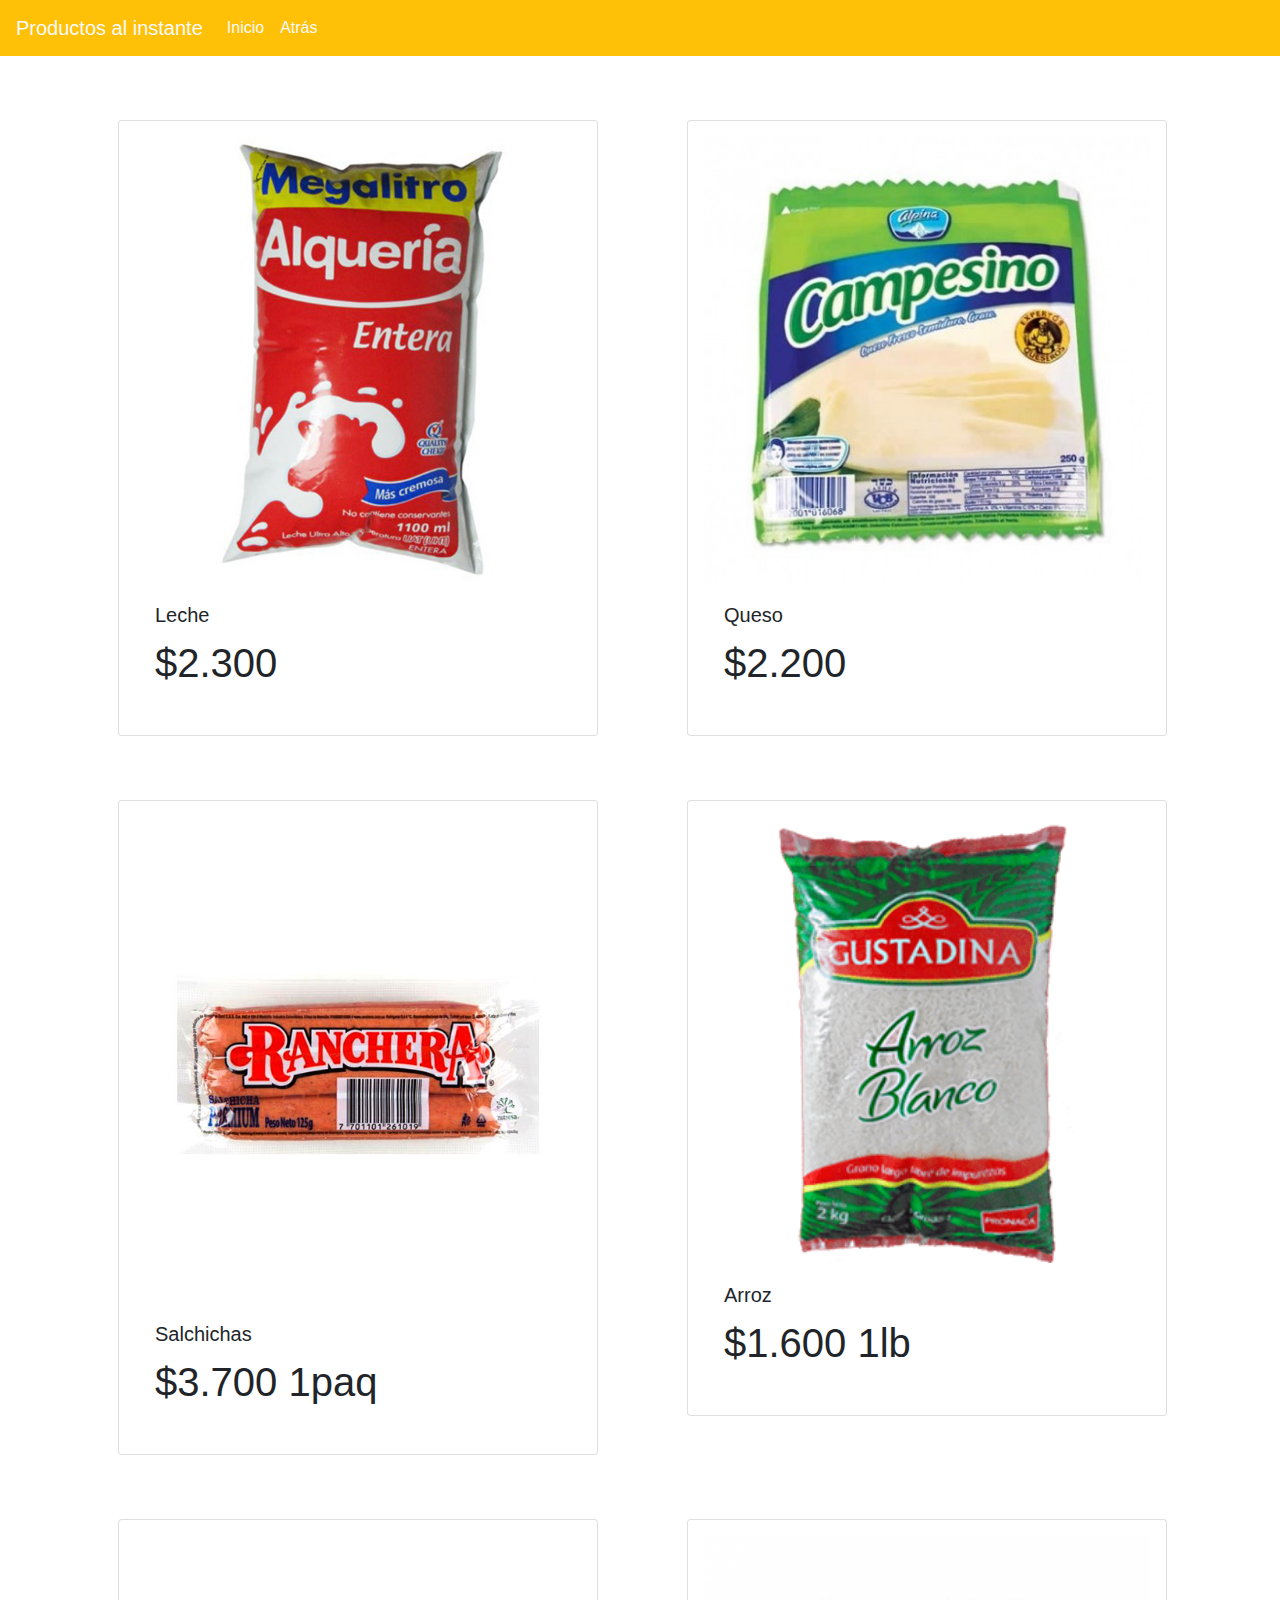
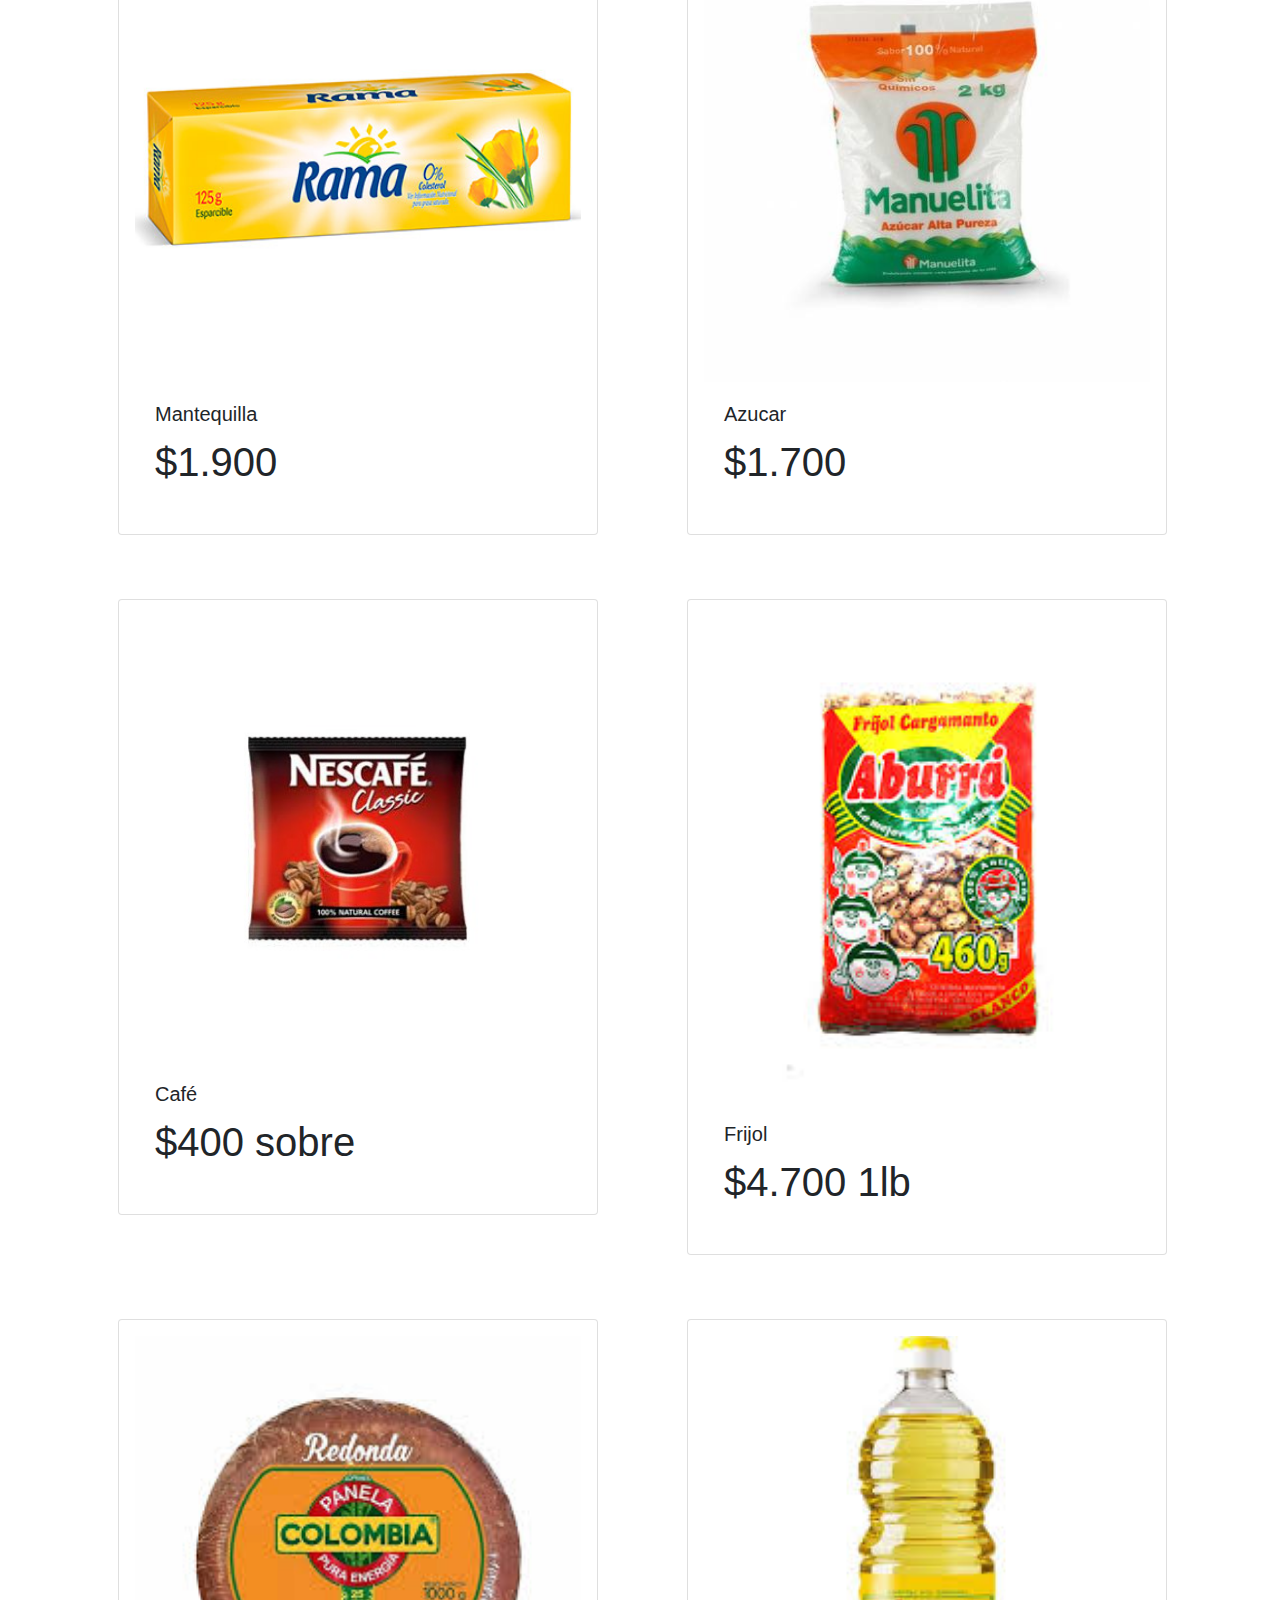
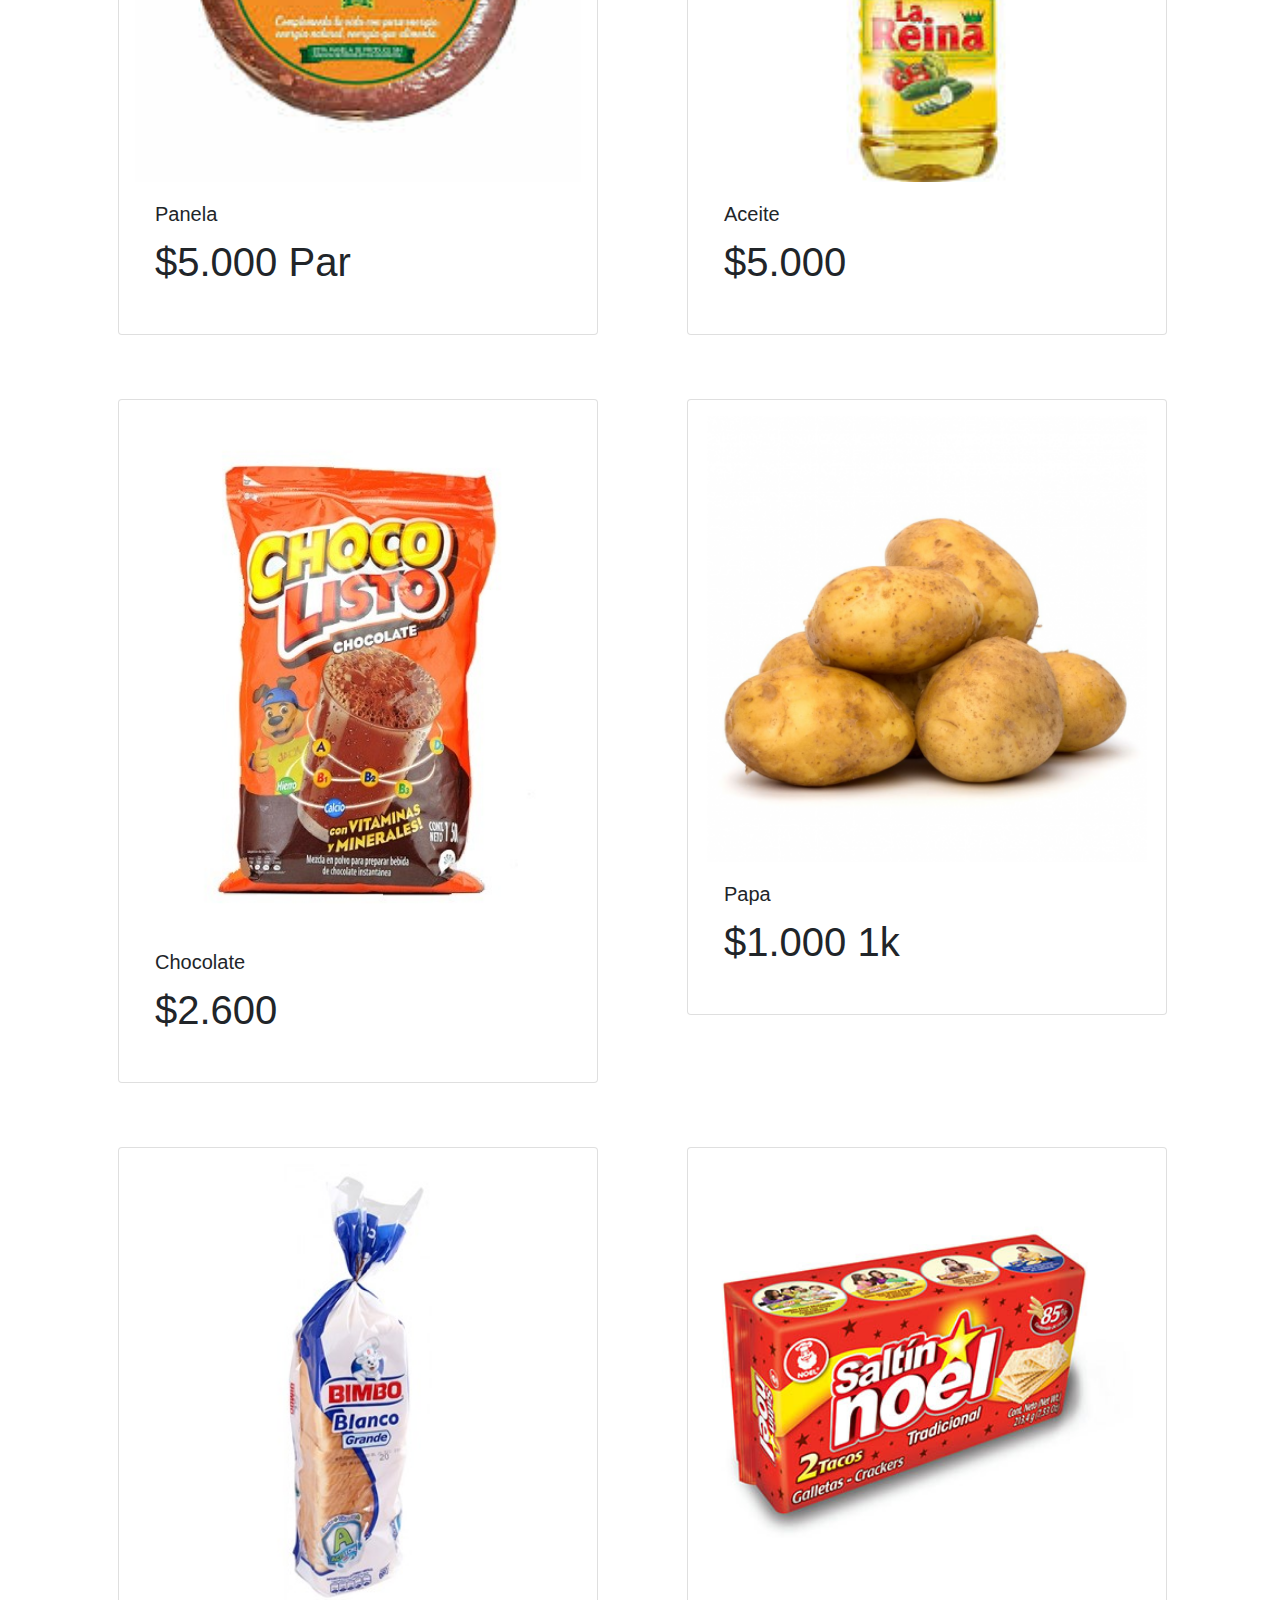
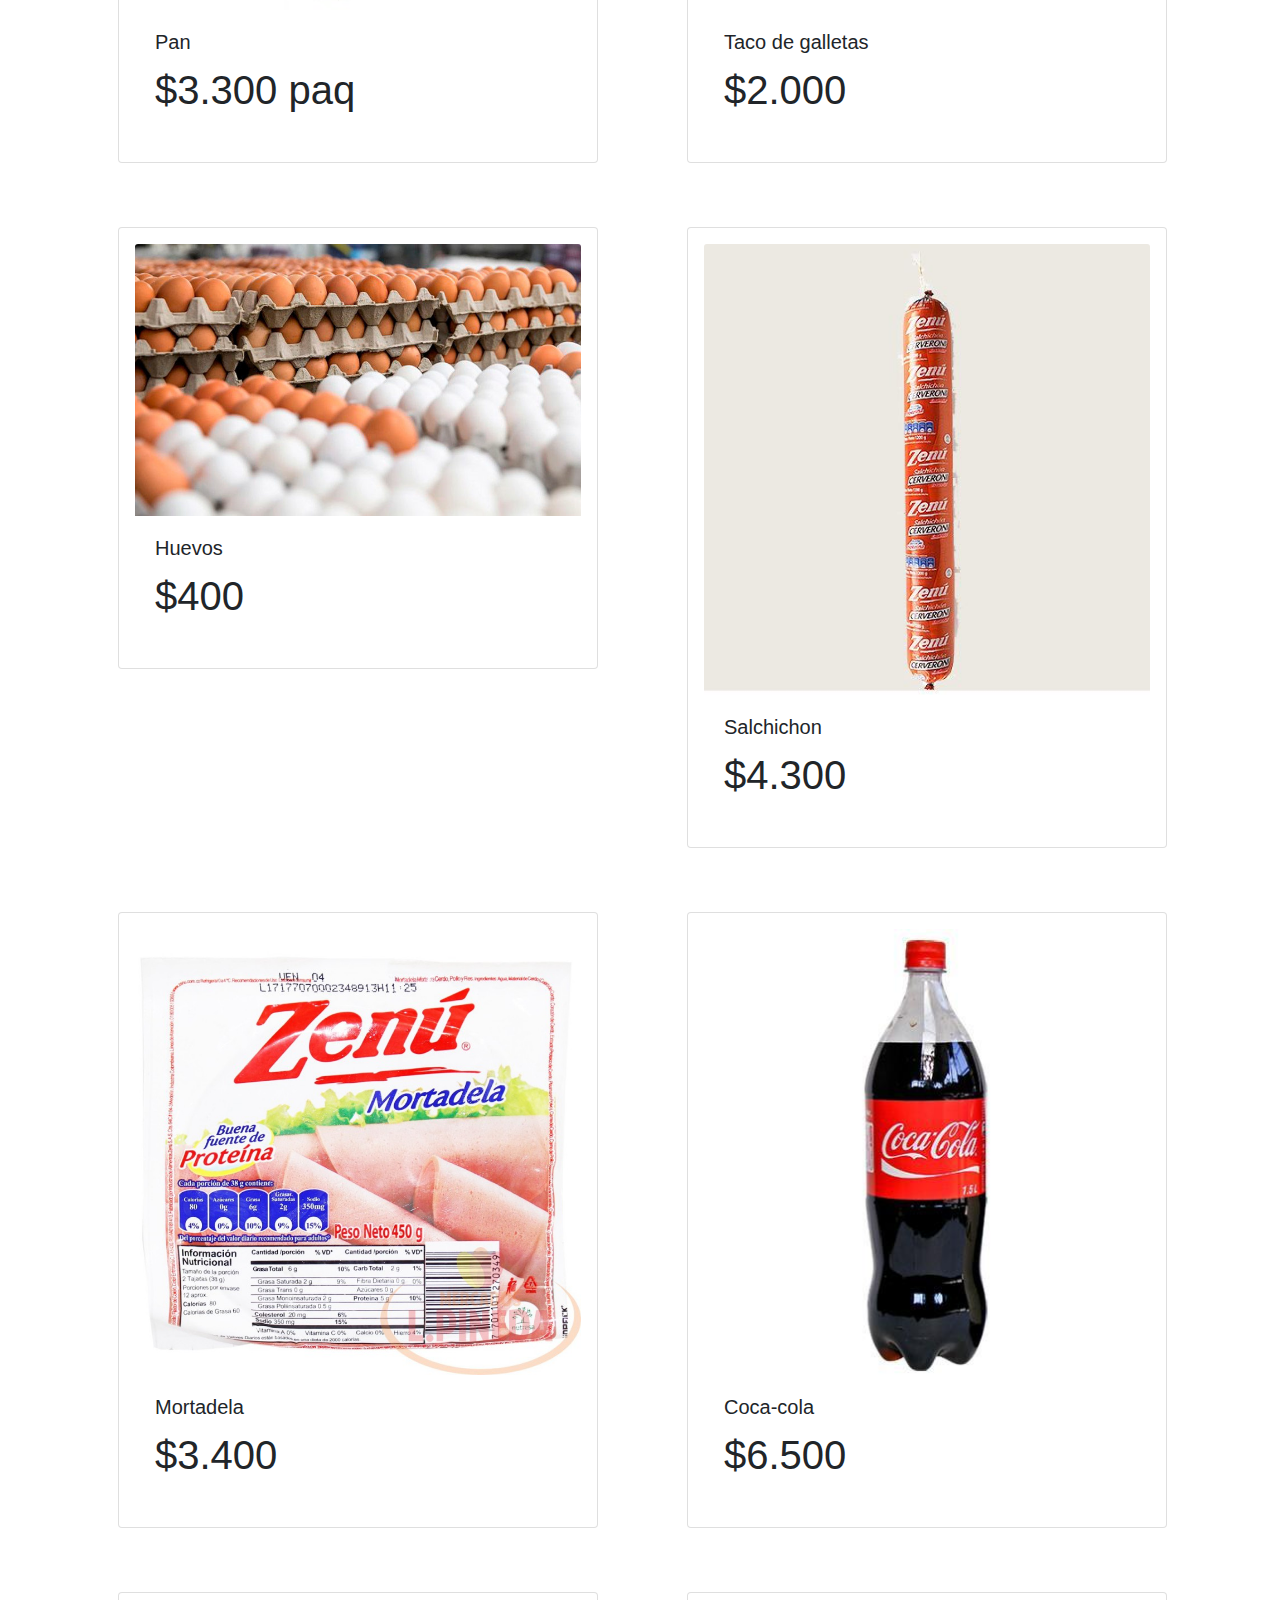
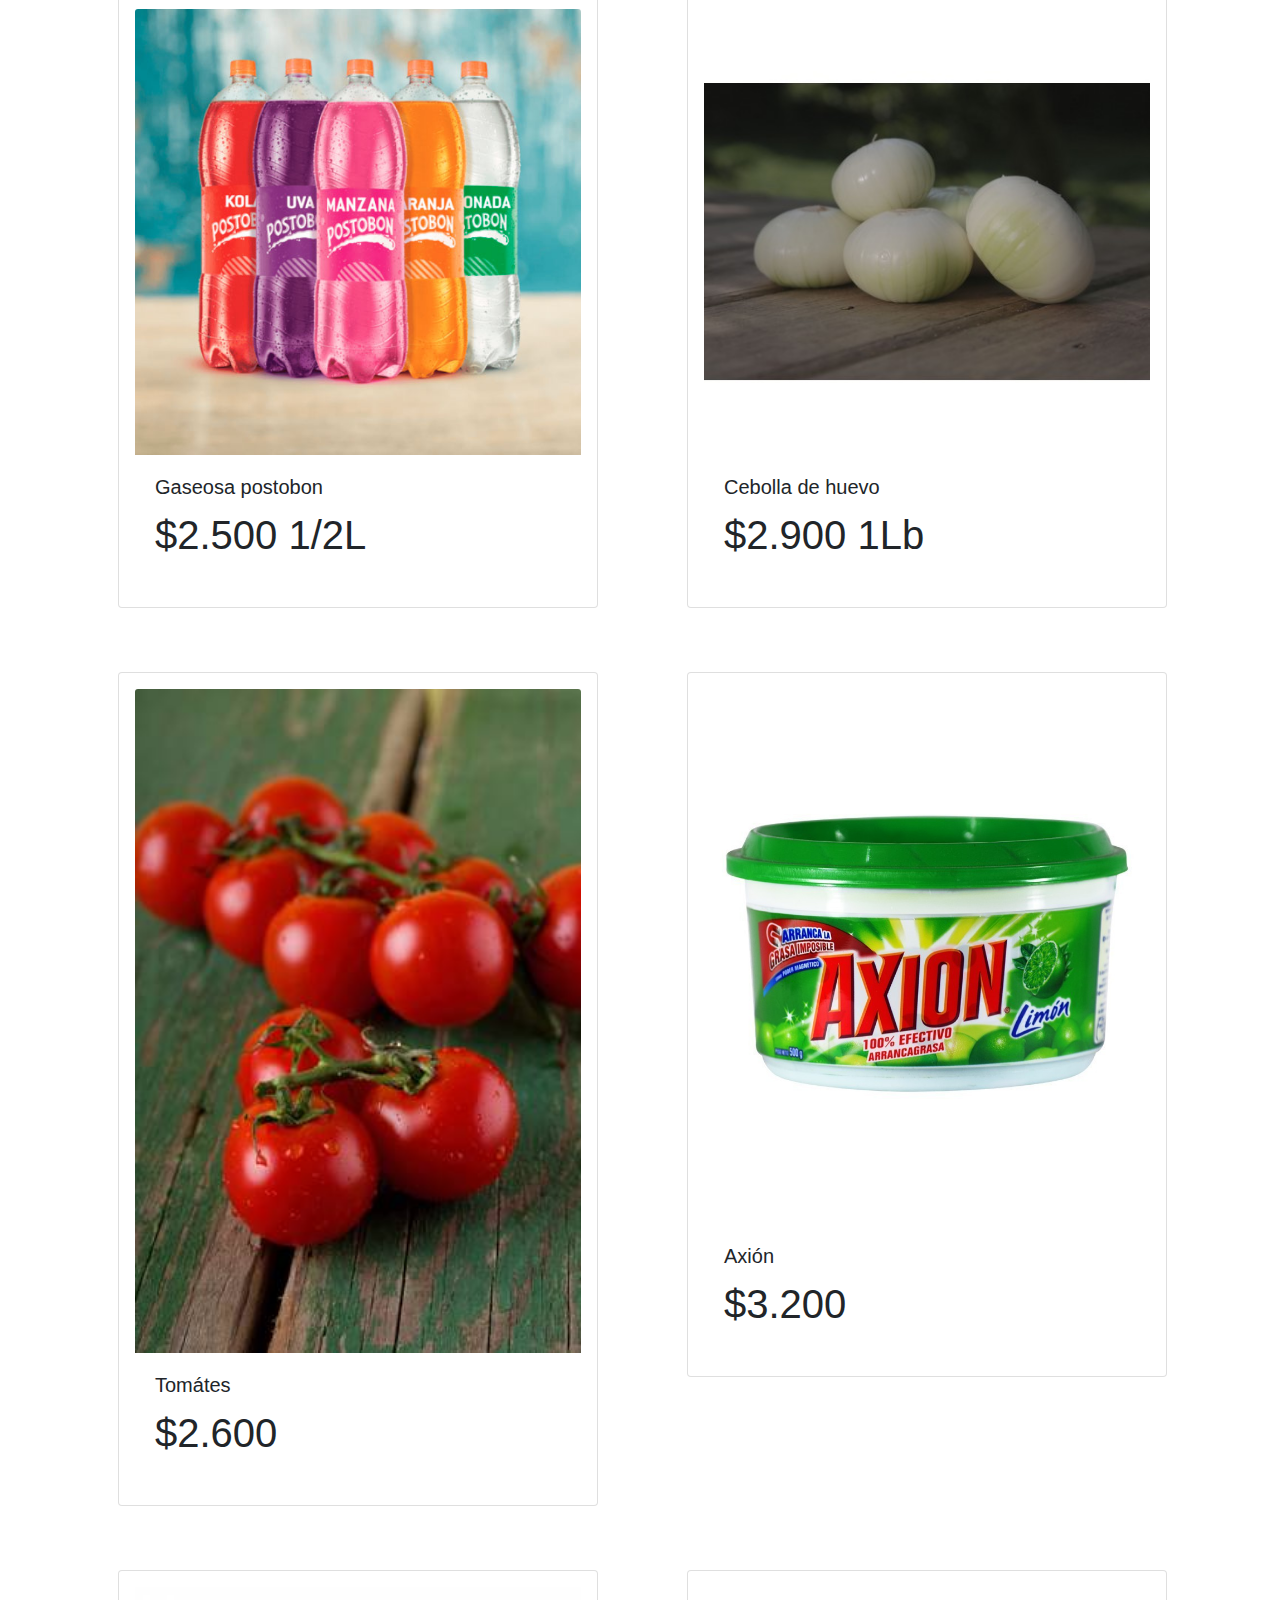
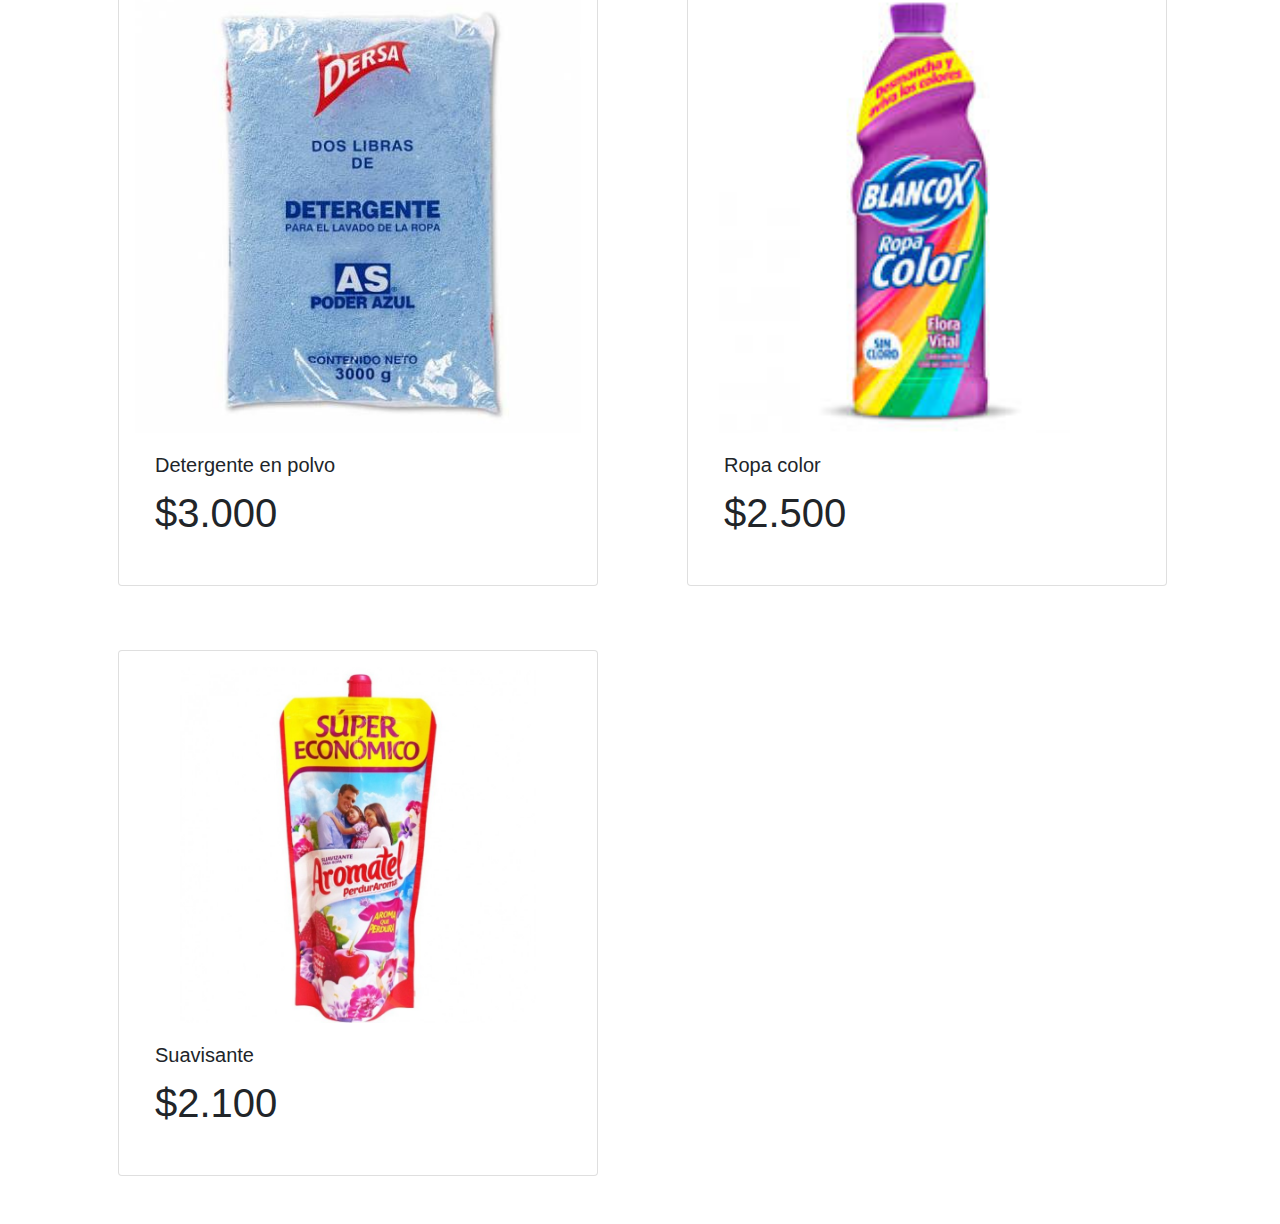
<file: productos.html>
<!doctype html>
<html lang="en">
  <head>
    <meta charset="utf-8">
    <meta name="viewport" content="width=device-width, initial-scale=1, shrink-to-fit=no">
    <meta name="description" content="">
    <meta name="author" content="">
    <link rel="icon" href="../../../../favicon.ico">

    <title>Productos en la tienda</title>

    <link rel="stylesheet" href="https://stackpath.bootstrapcdn.com/bootstrap/4.1.3/css/bootstrap.min.css" integrity="sha384-MCw98/SFnGE8fJT3GXwEOngsV7Zt27NXFoaoApmYm81iuXoPkFOJwJ8ERdknLPMO" crossorigin="anonymous">

     <!--fuente-->
    <link href="https://fonts.googleapis.com/css?family=Amatic+SC|Fjalla+One" rel="stylesheet">
    <link href="https://fonts.googleapis.com/css?family=Fjalla+One" rel="stylesheet">
    <link href="https://fonts.googleapis.com/css?family=Fjalla+One|Source+Serif+Pro" rel="stylesheet">
    <link href="https://fonts.googleapis.com/css?family=Fjalla+One|Permanent+Marker|Source+Serif+Pro" rel="stylesheet">

    <!-- Bootstrap core CSS -->
    <link href="css/bootstrap.min.css" rel="stylesheet">

    <!-- Custom styles for this template -->
    <link href="css/productos.css" rel="stylesheet">
  </head>

  <body>

    <nav class="navbar navbar-expand-md navbar-warning fixed-top bg-warning" class="encabezado">
      <a class="navbar-brand text-light" href="#">Productos al instante</a>
      <button class="navbar-toggler" type="button" data-toggle="collapse" data-target="#navbarCollapse" aria-controls="navbarCollapse" aria-expanded="false" aria-label="Toggle navigation">
        <span class="navbar-toggler-icon"></span>
      </button>
      <div class="collapse navbar-collapse" id="navbarCollapse">
        <ul class="navbar-nav mr-auto">
          <li class="nav-item active">
            <a class="nav-link text-light" href="productos.html">Inicio <span class="sr-only">(current)</span></a>
          </li>
          <li class="nav-item">
            <a class="nav-link disabled text-light" href="tiendas.html">Atrás</a>
          </li>
        </ul>
      </div>
    </nav>

    <div class="container">
      <div class="row">
      <div class="col-md-6">
      <div class="card" style="width: 30rem; padding: 1rem; margin: 2rem;">
  <img class="card-img-top" src="img/leche.jpg" alt="Card image cap">
  <div class="card-body">
    <h5 class="card-title">Leche</h5>
    <h1 class="card-title pricing-card-title">$2.300</h1>
  </div>
      </div>
      </div>
      <div class="col-md-6">
      <div class="card" style="width: 30rem; padding: 1rem; margin: 2rem;">
  <img class="card-img-top" src="img/queso.jpg" alt="Card image cap">
  <div class="card-body">
    <h5 class="card-title">Queso</h5>
     <h1 class="card-title pricing-card-title">$2.200</h1>
  </div>
      </div>
      </div>
      <div class="col-md-6">
      <div class="card" style="width: 30rem; padding: 1rem; margin: 2rem;">
  <img class="card-img-top" src="img/salchicha.jpg" alt="Card image cap">
  <div class="card-body">
    <h5 class="card-title">Salchichas</h5>
     <h1 class="card-title pricing-card-title">$3.700 1paq</h1>
  </div>
      </div>
      </div>
      <div class="col-md-6">
      <div class="card" style="width: 30rem; padding: 1rem; margin: 2rem;">
  <img class="card-img-top" src="img/arroz.jpg" alt="Card image cap">
  <div class="card-body">
    <h5 class="card-title">Arroz</h5>
     <h1 class="card-title pricing-card-title">$1.600 1lb</h1>
  </div>
      </div>
      </div>
      <div class="col-md-6">
      <div class="card" style="width: 30rem; padding: 1rem; margin: 2rem;">
  <img class="card-img-top" src="img/mantequilla.jpg" alt="Card image cap">
  <div class="card-body">
    <h5 class="card-title">Mantequilla</h5>
    <h1 class="card-title pricing-card-title">$1.900</h1>
  </div>
      </div>
      </div>
      <div class="col-md-6">
      <div class="card" style="width: 30rem; padding: 1rem; margin: 2rem;">
  <img class="card-img-top" src="img/azucar.jpg" alt="Card image cap">
  <div class="card-body">
    <h5 class="card-title">Azucar</h5>
    <h1 class="card-title pricing-card-title">$1.700</h1>
  </div>
      </div>
      </div>
       <div class="col-md-6">
       <div class="card" style="width: 30rem; padding: 1rem; margin: 2rem;">
  <img class="card-img-top" src="img/cafe.jpg" alt="Card image cap">
  <div class="card-body">
    <h5 class="card-title">Café</h5>
    <h1 class="card-title pricing-card-title">$400 sobre</h1>
  </div>
      </div>
      </div>
      <div class="col-md-6">
      <div class="card" style="width: 30rem; padding: 1rem; margin: 2rem;">
  <img class="card-img-top" src="img/frijol.jpg" alt="Card image cap">
  <div class="card-body">
    <h5 class="card-title">Frijol</h5>
    <h1 class="card-title pricing-card-title">$4.700 1lb</h1>
  </div>
      </div>
      </div>
      <div class="col-md-6">
      <div class="card" style="width: 30rem; padding: 1rem; margin: 2rem;">
  <img class="card-img-top" src="img/panela.jpg" alt="Card image cap">
  <div class="card-body">
    <h5 class="card-title">Panela</h5>
    <h1 class="card-title pricing-card-title">$5.000 Par</h1>
  </div>
      </div>
      </div>
      <div class="col-md-6">
      <div class="card" style="width: 30rem; padding: 1rem; margin: 2rem;">
  <img class="card-img-top" src="img/aceite.jpg" alt="Card image cap">
  <div class="card-body">
    <h5 class="card-title">Aceite</h5>
    <h1 class="card-title pricing-card-title">$5.000</h1>
  </div>
      </div>
      </div>
      <div class="col-md-6">
      <div class="card" style="width: 30rem; padding: 1rem; margin: 2rem;">
  <img class="card-img-top" src="img/chocolate.jpg" alt="Card image cap">
  <div class="card-body">
    <h5 class="card-title">Chocolate</h5>
    <h1 class="card-title pricing-card-title">$2.600</h1>
  </div>
      </div>
      </div>
      <div class="col-md-6">
      <div class="card" style="width: 30rem; padding: 1rem; margin: 2rem;">
  <img class="card-img-top" src="img/papa.jpg" alt="Card image cap">
  <div class="card-body">
    <h5 class="card-title">Papa</h5>
    <h1 class="card-title pricing-card-title">$1.000 1k</h1>
  </div>
      </div>
      </div>
      <div class="col-md-6">
      <div class="card" style="width: 30rem; padding: 1rem; margin: 2rem;">
  <img class="card-img-top" src="img/pan.jpg" alt="Card image cap">
  <div class="card-body">
    <h5 class="card-title">Pan</h5>
    <h1 class="card-title pricing-card-title">$3.300 paq</h1>
  </div>
      </div>
      </div>
      <div class="col-md-6">
      <div class="card" style="width: 30rem; padding: 1rem; margin: 2rem;">
  <img class="card-img-top" src="img/galletas.jpg" alt="Card image cap">
  <div class="card-body">
    <h5 class="card-title">Taco de galletas</h5>
    <h1 class="card-title pricing-card-title">$2.000</h1>
  </div>
      </div>
      </div>
      <div class="col-md-6">
      <div class="card" style="width: 30rem; padding: 1rem; margin: 2rem;">
  <img class="card-img-top" src="img/huevos.jpg" alt="Card image cap">
  <div class="card-body">
    <h5 class="card-title">Huevos</h5>
    <h1 class="card-title pricing-card-title">$400</h1>
  </div>
      </div>
      </div>
      <div class="col-md-6">
      <div class="card" style="width: 30rem; padding: 1rem; margin: 2rem;">
  <img class="card-img-top" src="img/salchichon.jpg" alt="Card image cap">
  <div class="card-body">
    <h5 class="card-title">Salchichon</h5>
    <h1 class="card-title pricing-card-title">$4.300</h1>
  </div>
      </div>
      </div>
      <div class="col-md-6">
      <div class="card" style="width: 30rem; padding: 1rem; margin: 2rem;">
  <img class="card-img-top" src="img/mortadela.jpg" alt="Card image cap">
  <div class="card-body">
    <h5 class="card-title">Mortadela</h5>
    <h1 class="card-title pricing-card-title">$3.400</h1>
  </div>
      </div>
      </div>
      <div class="col-md-6">
      <div class="card" style="width: 30rem; padding: 1rem; margin: 2rem;">
  <img class="card-img-top" src="img/coca-cola.jpg" alt="Card image cap">
  <div class="card-body">
    <h5 class="card-title">Coca-cola</h5>
    <h1 class="card-title pricing-card-title">$6.500</h1>
  </div>
      </div>
      </div>
      <div class="col-md-6">
      <div class="card" style="width: 30rem; padding: 1rem; margin: 2rem;">
  <img class="card-img-top" src="img/gaseosa.jpg" alt="Card image cap">
  <div class="card-body">
    <h5 class="card-title">Gaseosa postobon</h5>
    <h1 class="card-title pricing-card-title">$2.500  1/2L</h1>
  </div>
      </div>
      </div>
      <div class="col-md-6">
      <div class="card" style="width: 30rem; padding: 1rem; margin: 2rem;">
  <img class="card-img-top" src="img/cebolla.jpg" alt="Card image cap">
  <div class="card-body">
    <h5 class="card-title">Cebolla de huevo</h5>
    <h1 class="card-title pricing-card-title">$2.900 1Lb</h1>
  </div>
      </div>
      </div>
      <div class="col-md-6">
      <div class="card" style="width: 30rem; padding: 1rem; margin: 2rem;">
  <img class="card-img-top" src="img/tomates.jpg" alt="Card image cap">
  <div class="card-body">
    <h5 class="card-title">Tomátes</h5>
    <h1 class="card-title pricing-card-title">$2.600</h1>
  </div>
      </div>
      </div>
      <div class="col-md-6">
      <div class="card" style="width: 30rem; padding: 1rem; margin: 2rem;">
  <img class="card-img-top" src="img/axion.jpg" alt="Card image cap">
  <div class="card-body">
    <h5 class="card-title">Axión</h5>
    <h1 class="card-title pricing-card-title">$3.200</h1>
  </div>
      </div>
      </div>
      <div class="col-md-6">
      <div class="card" style="width: 30rem; padding: 1rem; margin: 2rem;">
  <img class="card-img-top" src="img/detergente-polvo.jpg" alt="Card image cap">
  <div class="card-body">
    <h5 class="card-title">Detergente en polvo</h5>
    <h1 class="card-title pricing-card-title">$3.000</h1>
  </div>
      </div>
      </div>
      <div class="col-md-6">
      <div class="card" style="width: 30rem; padding: 1rem; margin: 2rem;">
  <img class="card-img-top" src="img/ropa-color.jpg" alt="Card image cap">
  <div class="card-body">
    <h5 class="card-title">Ropa color</h5>
    <h1 class="card-title pricing-card-title">$2.500</h1>
  </div>
      </div>
      </div>
      <div class="col-md-6">
      <div class="card" style="width: 30rem; padding: 1rem; margin: 2rem;">
  <img class="card-img-top" src="img/soflan.jpg" alt="Card image cap">
  <div class="card-body">
    <h5 class="card-title">Suavisante</h5>
    <h1 class="card-title pricing-card-title">$2.100</h1>
  </div>
      </div>
      </div>
      </div>
      </div>

    <!-- Bootstrap core JavaScript
    ================================================== -->
    <!-- Placed at the end of the document so the pages load faster -->
    <script src="https://code.jquery.com/jquery-3.3.1.slim.min.js" integrity="sha384-q8i/X+965DzO0rT7abK41JStQIAqVgRVzpbzo5smXKp4YfRvH+8abtTE1Pi6jizo" crossorigin="anonymous"></script>
    <script>window.jQuery || document.write('<script src="../../assets/js/vendor/jquery-slim.min.js"><\/script>')</script>
    <script src="js/popper.min.js"></script>
    <script src="js/bootstrap.min.js"></script>
  </body>
</html>
</file>
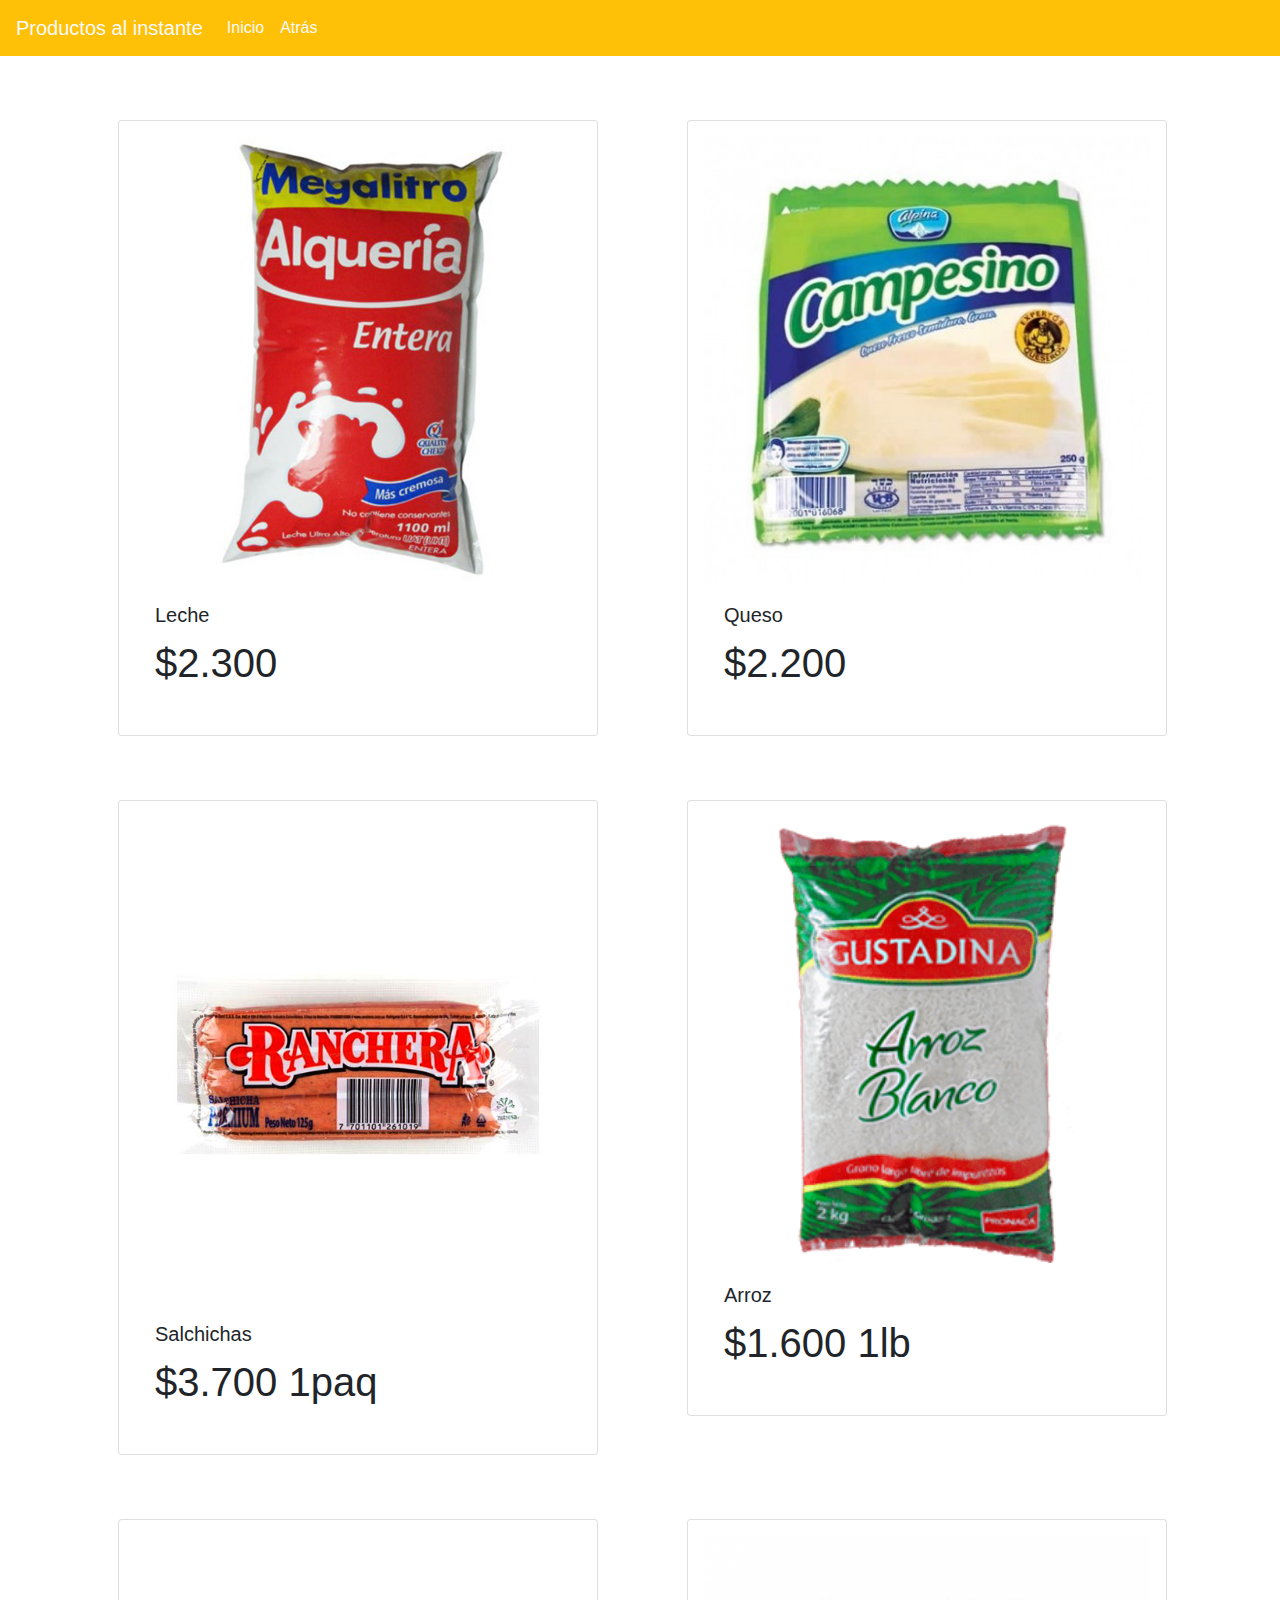
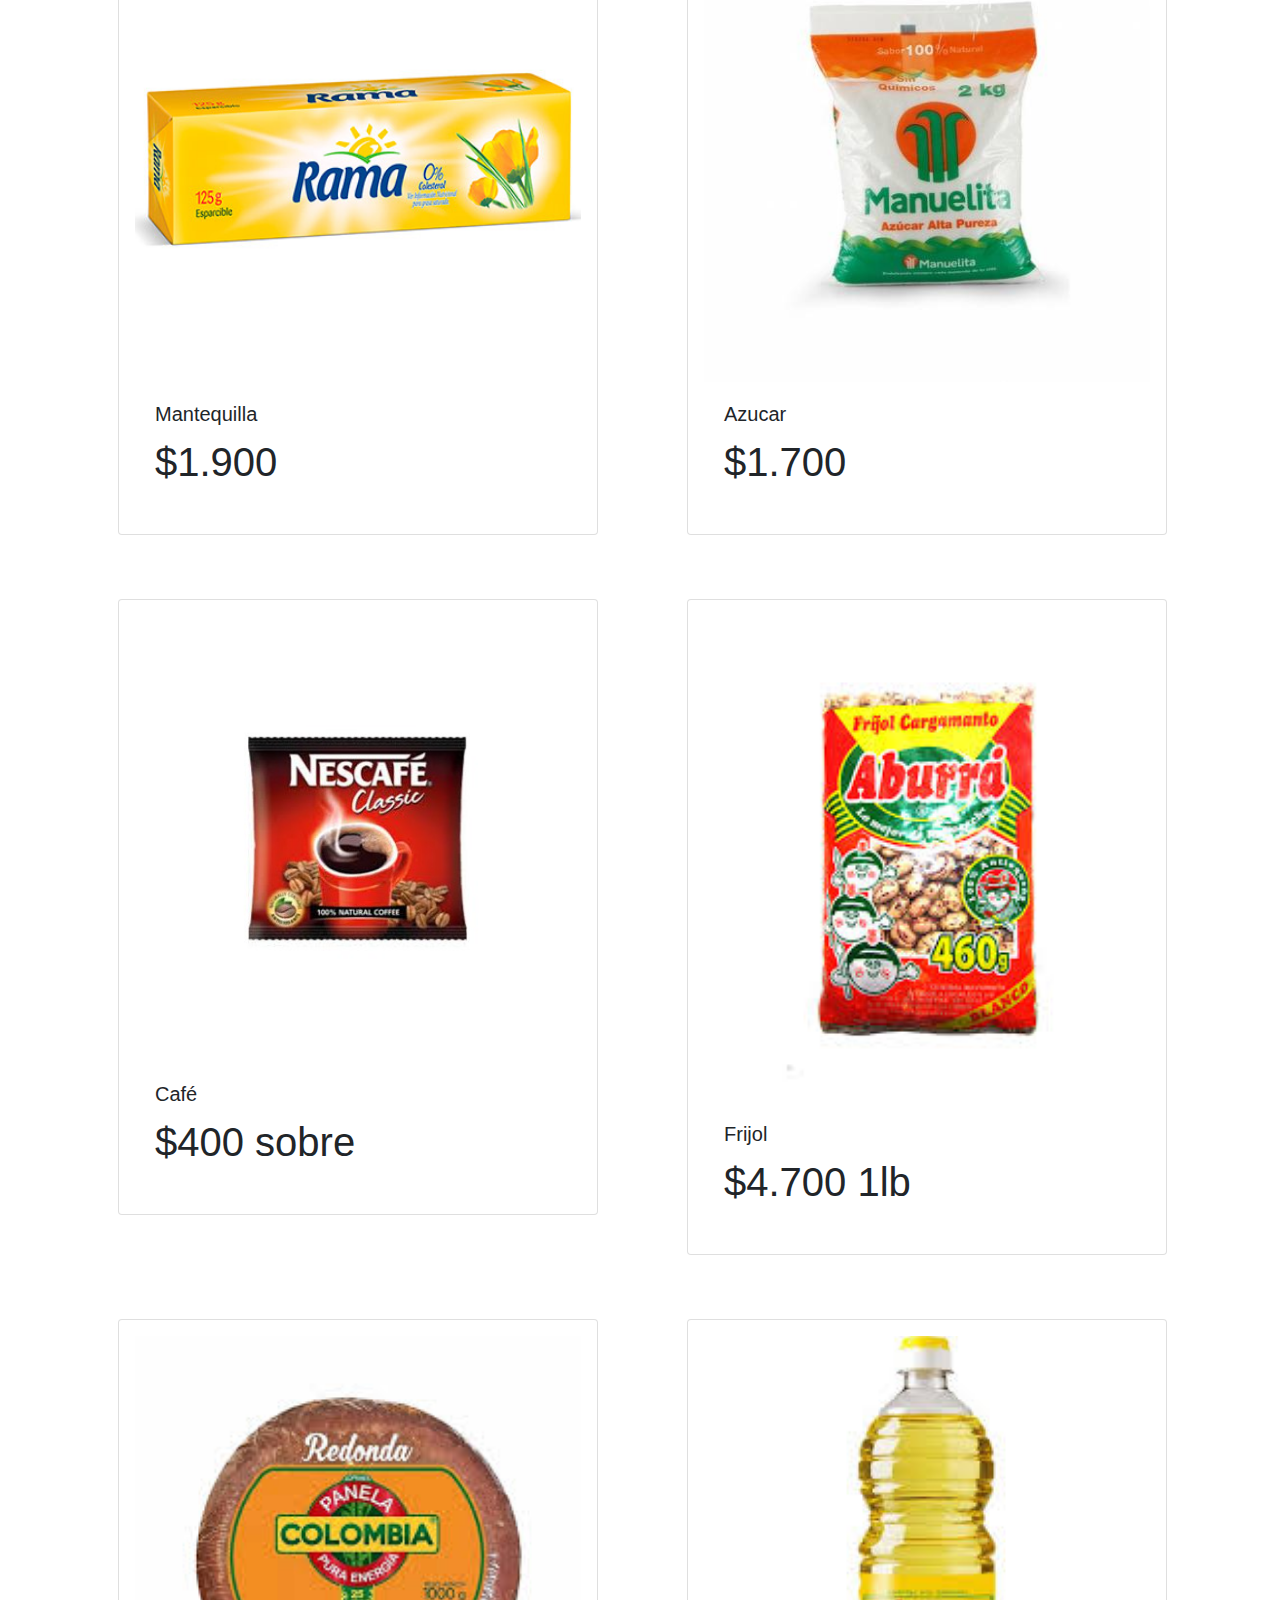
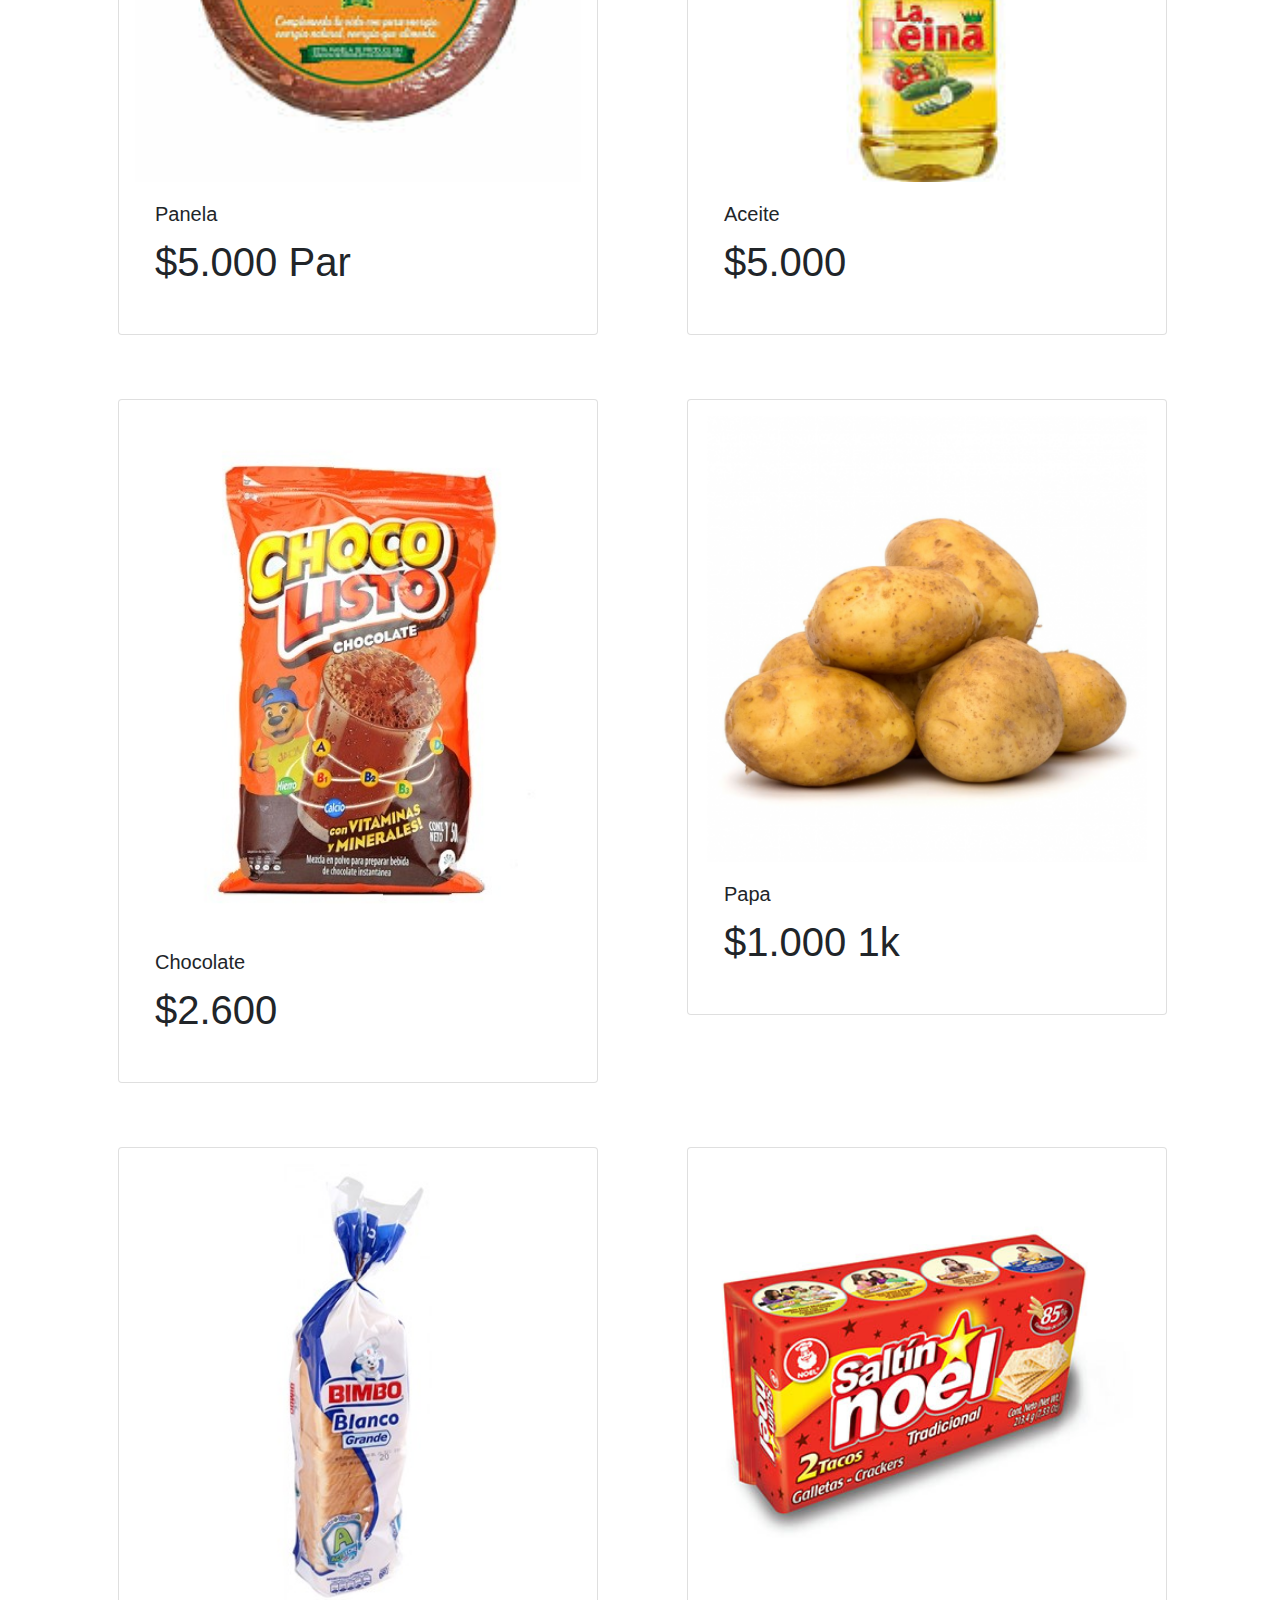
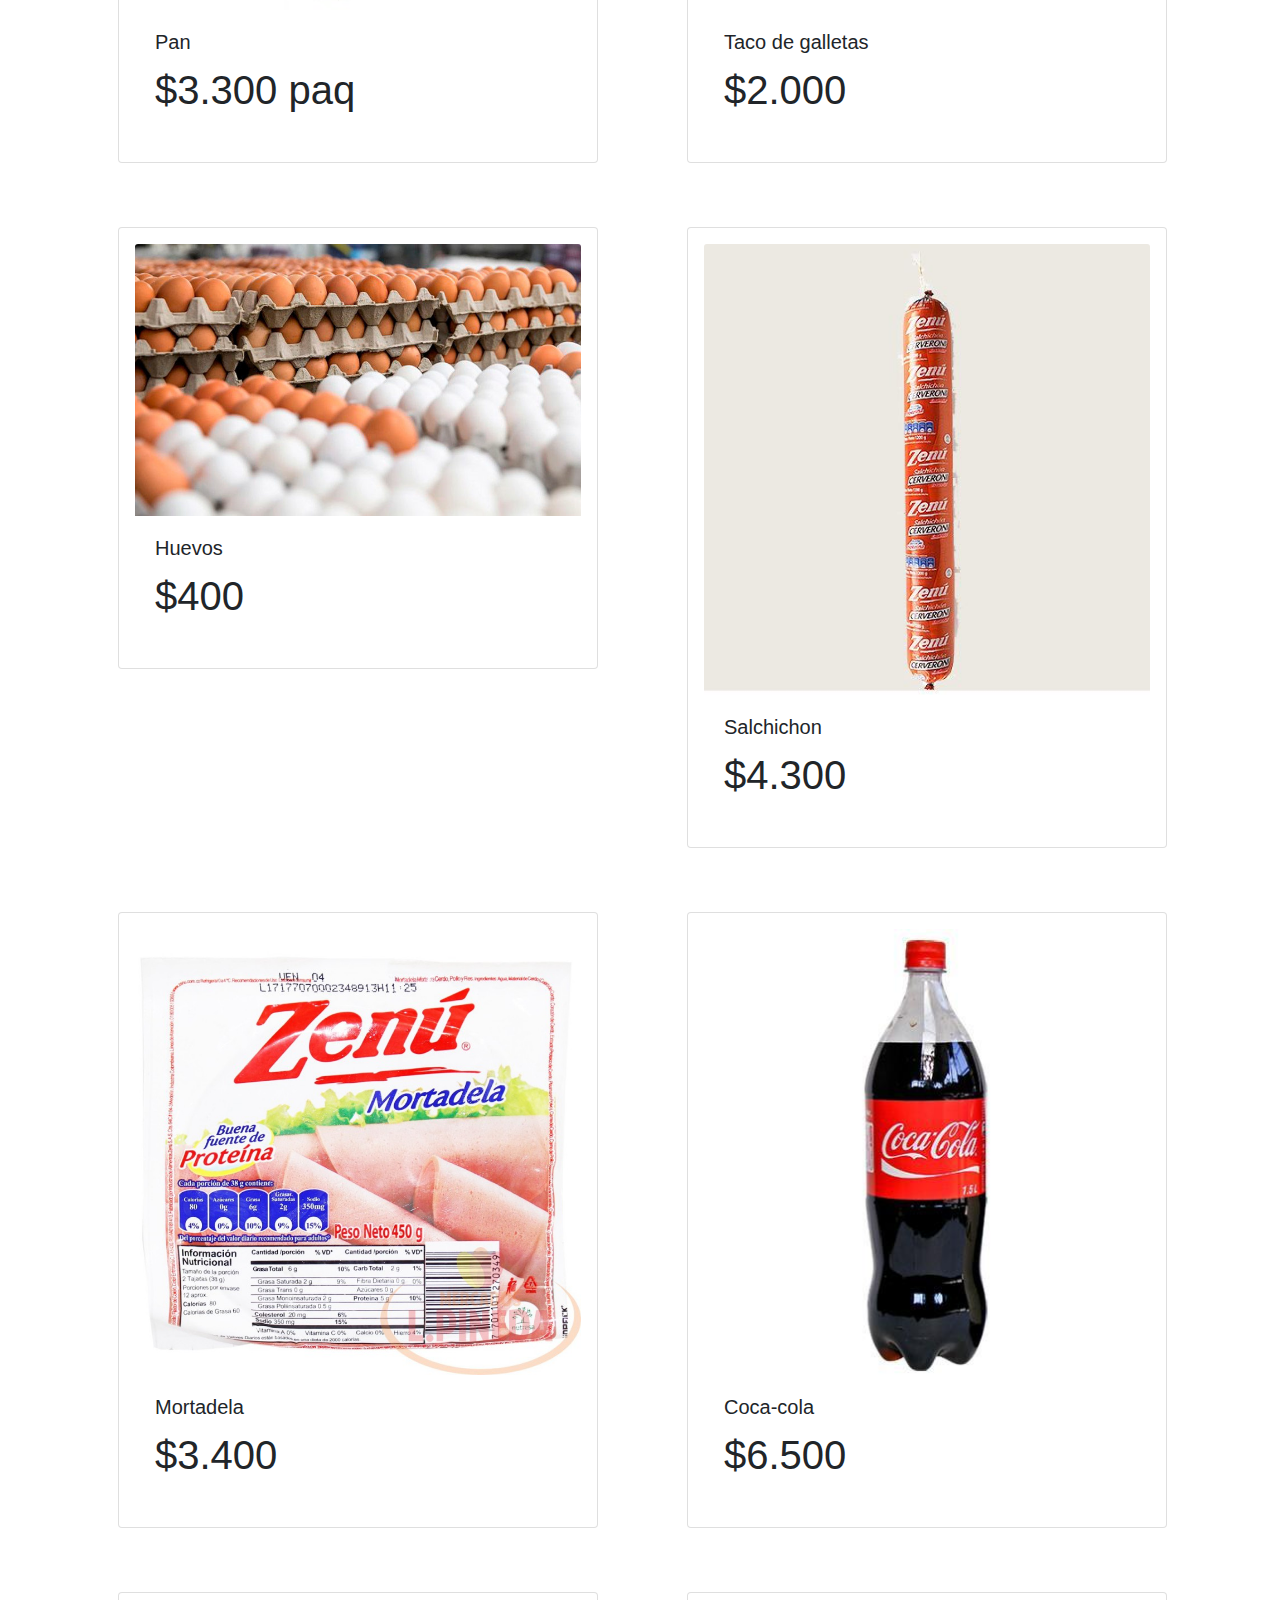
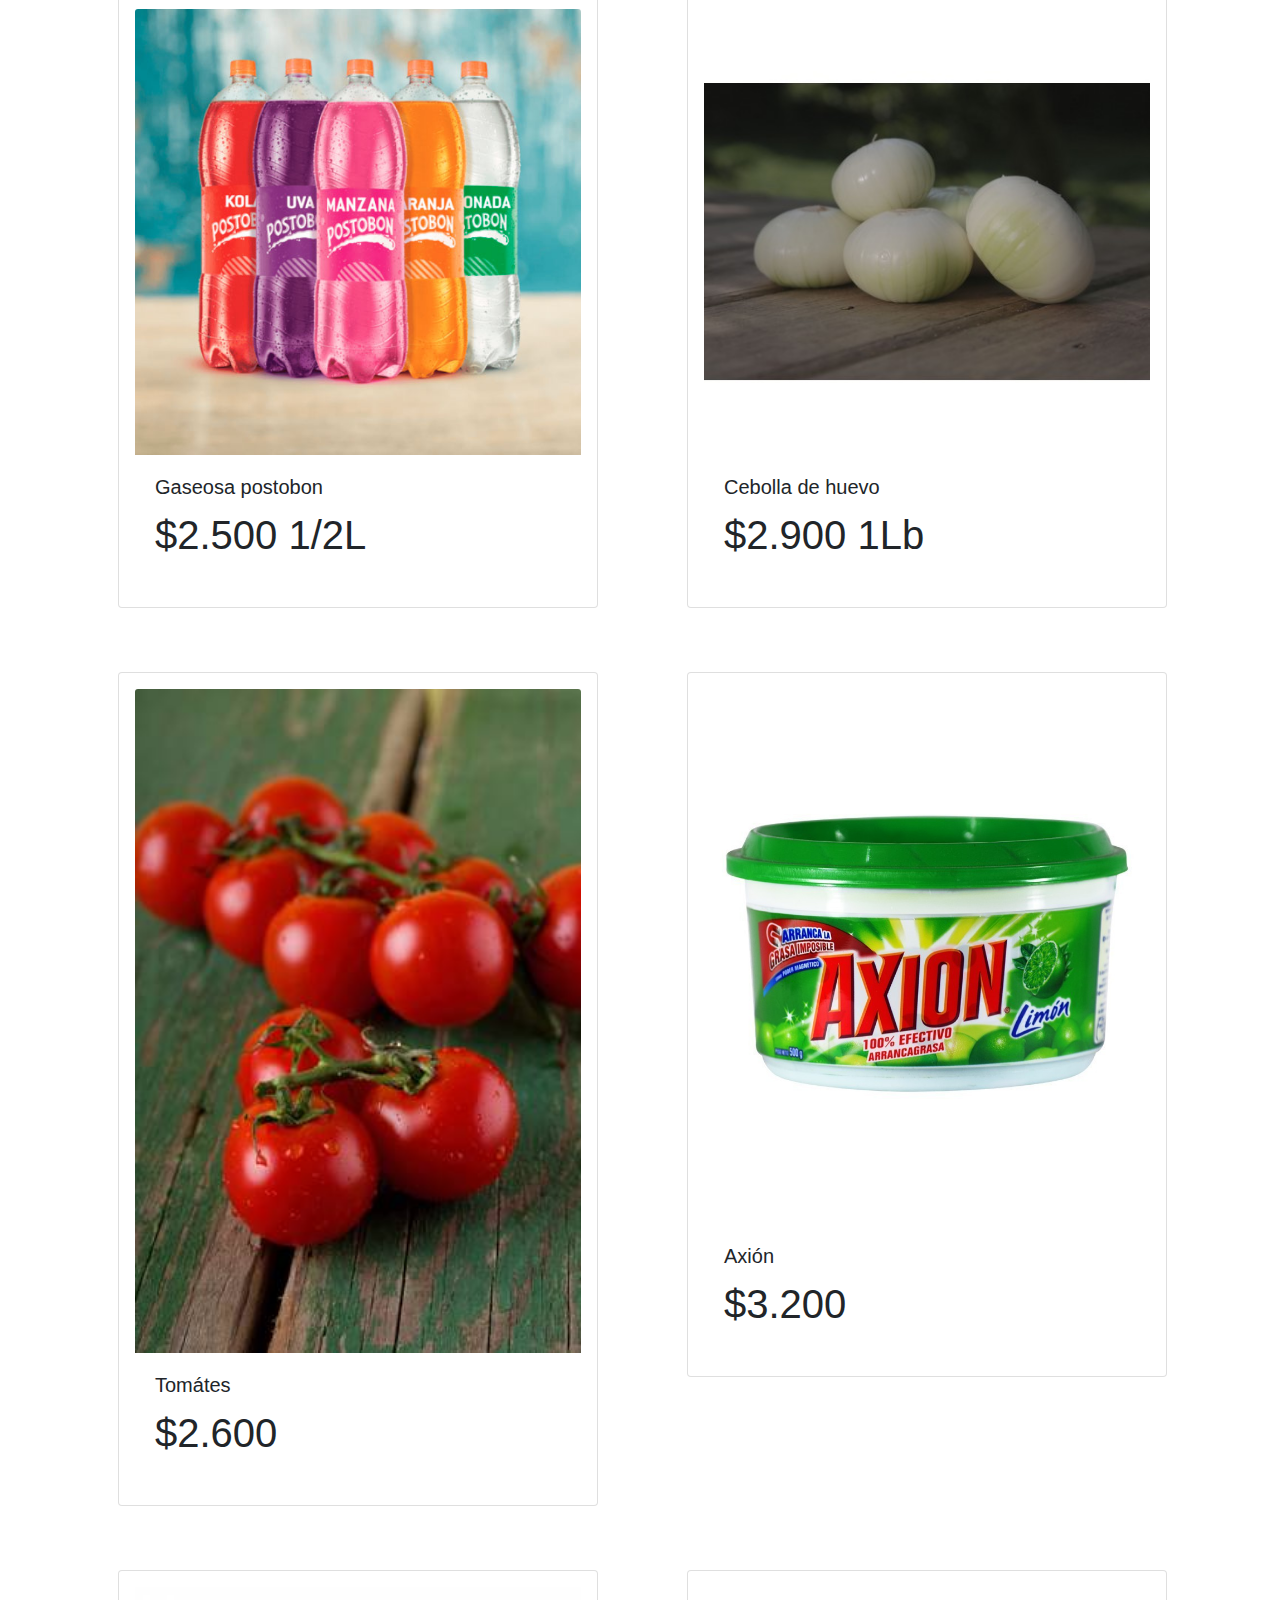
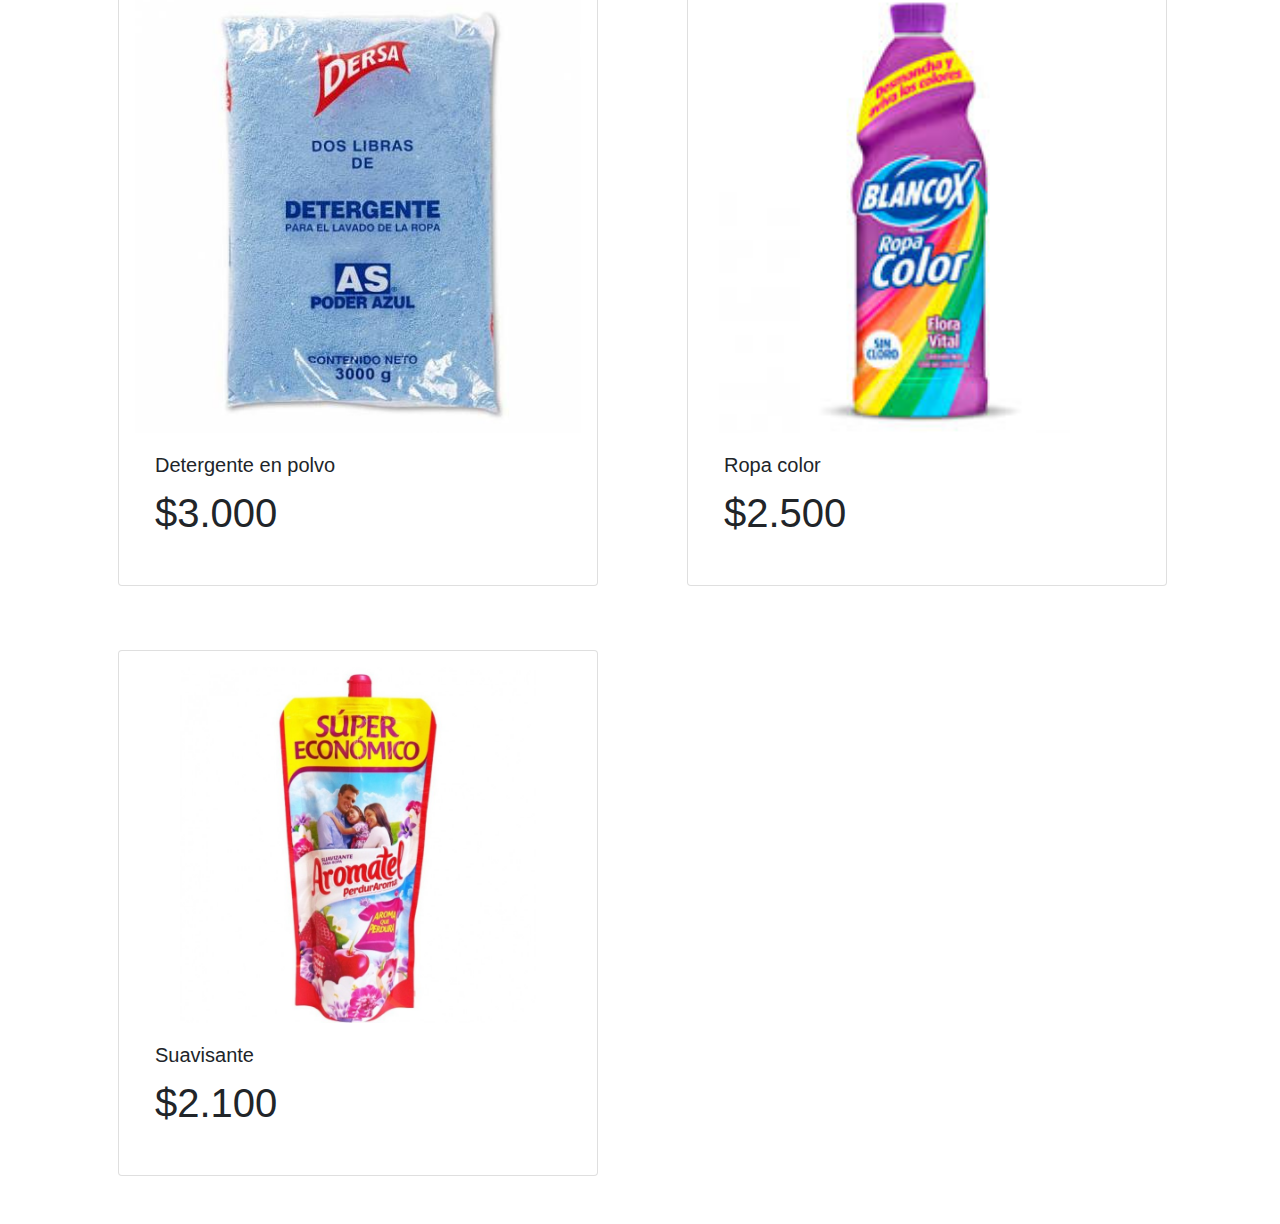
<file: tiendaelmono.html>
<!doctype html>
<html lang="en">
  <head>
    <meta charset="utf-8">
    <meta name="viewport" content="width=device-width, initial-scale=1, shrink-to-fit=no">
    <meta name="description" content="">
    <meta name="author" content="">
    <link rel="icon" href="../../../../favicon.ico">

    <title>Productos en la tienda</title>

    <link rel="stylesheet" href="https://stackpath.bootstrapcdn.com/bootstrap/4.1.3/css/bootstrap.min.css" integrity="sha384-MCw98/SFnGE8fJT3GXwEOngsV7Zt27NXFoaoApmYm81iuXoPkFOJwJ8ERdknLPMO" crossorigin="anonymous">

     <!--fuente-->
    <link href="https://fonts.googleapis.com/css?family=Amatic+SC|Fjalla+One" rel="stylesheet">
    <link href="https://fonts.googleapis.com/css?family=Fjalla+One" rel="stylesheet">
    <link href="https://fonts.googleapis.com/css?family=Fjalla+One|Source+Serif+Pro" rel="stylesheet">
    <link href="https://fonts.googleapis.com/css?family=Fjalla+One|Permanent+Marker|Source+Serif+Pro" rel="stylesheet">

    <!-- Bootstrap core CSS -->
    <link href="css/bootstrap.min.css" rel="stylesheet">

    <!-- Custom styles for this template -->
    <link href="css/productos.css" rel="stylesheet">
  </head>

  <body>

    <nav class="navbar navbar-expand-md navbar-warning fixed-top bg-warning" class="encabezado">
      <a class="navbar-brand text-light" href="#">Productos al instante</a>
      <button class="navbar-toggler" type="button" data-toggle="collapse" data-target="#navbarCollapse" aria-controls="navbarCollapse" aria-expanded="false" aria-label="Toggle navigation">
        <span class="navbar-toggler-icon"></span>
      </button>
      <div class="collapse navbar-collapse" id="navbarCollapse">
        <ul class="navbar-nav mr-auto">
          <li class="nav-item active">
            <a class="nav-link text-light" href="productos.html">Inicio <span class="sr-only">(current)</span></a>
          </li>
          <li class="nav-item">
            <a class="nav-link disabled text-light" href="tiendas.html">Atrás</a>
          </li>
        </ul>
      </div>
    </nav>
    
    <div class="container">
      <div class="row">
      <div class="col-md-6">
      <div class="card" style="width: 30rem; padding: 1rem; margin: 2rem;">
  <img class="card-img-top" src="img/leche.jpg" alt="Card image cap">
  <div class="card-body">
    <h5 class="card-title">Leche</h5>
    <h1 class="card-title pricing-card-title">$2.300</h1>
  </div>
      </div>
      </div>
      <div class="col-md-6">
      <div class="card" style="width: 30rem; padding: 1rem; margin: 2rem;">
  <img class="card-img-top" src="img/queso.jpg" alt="Card image cap">
  <div class="card-body">
    <h5 class="card-title">Queso</h5>
     <h1 class="card-title pricing-card-title">$2.200</h1>
  </div>
      </div>
      </div>
      <div class="col-md-6">
      <div class="card" style="width: 30rem; padding: 1rem; margin: 2rem;">
  <img class="card-img-top" src="img/salchicha.jpg" alt="Card image cap">
  <div class="card-body">
    <h5 class="card-title">Salchichas</h5>
     <h1 class="card-title pricing-card-title">$3.700 1paq</h1>
  </div>
      </div>
      </div>
      <div class="col-md-6">
      <div class="card" style="width: 30rem; padding: 1rem; margin: 2rem;">
  <img class="card-img-top" src="img/arroz.jpg" alt="Card image cap">
  <div class="card-body">
    <h5 class="card-title">Arroz</h5>
     <h1 class="card-title pricing-card-title">$1.600 1lb</h1>
  </div>
      </div>
      </div>
      <div class="col-md-6">
      <div class="card" style="width: 30rem; padding: 1rem; margin: 2rem;">
  <img class="card-img-top" src="img/mantequilla.jpg" alt="Card image cap">
  <div class="card-body">
    <h5 class="card-title">Mantequilla</h5>
    <h1 class="card-title pricing-card-title">$1.900</h1>
  </div>
      </div>
      </div>
      <div class="col-md-6">
      <div class="card" style="width: 30rem; padding: 1rem; margin: 2rem;">
  <img class="card-img-top" src="img/azucar.jpg" alt="Card image cap">
  <div class="card-body">
    <h5 class="card-title">Azucar</h5>
    <h1 class="card-title pricing-card-title">$1.700</h1>
  </div>
      </div>
      </div>
       <div class="col-md-6">
       <div class="card" style="width: 30rem; padding: 1rem; margin: 2rem;">
  <img class="card-img-top" src="img/cafe.jpg" alt="Card image cap">
  <div class="card-body">
    <h5 class="card-title">Café</h5>
    <h1 class="card-title pricing-card-title">$400 sobre</h1>
  </div>
      </div>
      </div>
      <div class="col-md-6">
      <div class="card" style="width: 30rem; padding: 1rem; margin: 2rem;">
  <img class="card-img-top" src="img/frijol.jpg" alt="Card image cap">
  <div class="card-body">
    <h5 class="card-title">Frijol</h5>
    <h1 class="card-title pricing-card-title">$4.700 1lb</h1>
  </div>
      </div>
      </div>
      <div class="col-md-6">
      <div class="card" style="width: 30rem; padding: 1rem; margin: 2rem;">
  <img class="card-img-top" src="img/panela.jpg" alt="Card image cap">
  <div class="card-body">
    <h5 class="card-title">Panela</h5>
    <h1 class="card-title pricing-card-title">$5.000 Par</h1>
  </div>
      </div>
      </div>
      <div class="col-md-6">
      <div class="card" style="width: 30rem; padding: 1rem; margin: 2rem;">
  <img class="card-img-top" src="img/aceite.jpg" alt="Card image cap">
  <div class="card-body">
    <h5 class="card-title">Aceite</h5>
    <h1 class="card-title pricing-card-title">$5.000</h1>
  </div>
      </div>
      </div>
      <div class="col-md-6">
      <div class="card" style="width: 30rem; padding: 1rem; margin: 2rem;">
  <img class="card-img-top" src="img/chocolate.jpg" alt="Card image cap">
  <div class="card-body">
    <h5 class="card-title">Chocolate</h5>
    <h1 class="card-title pricing-card-title">$2.600</h1>
  </div>
      </div>
      </div>
      <div class="col-md-6">
      <div class="card" style="width: 30rem; padding: 1rem; margin: 2rem;">
  <img class="card-img-top" src="img/papa.jpg" alt="Card image cap">
  <div class="card-body">
    <h5 class="card-title">Papa</h5>
    <h1 class="card-title pricing-card-title">$1.000 1k</h1>
  </div>
      </div>
      </div>
      <div class="col-md-6">
      <div class="card" style="width: 30rem; padding: 1rem; margin: 2rem;">
  <img class="card-img-top" src="img/pan.jpg" alt="Card image cap">
  <div class="card-body">
    <h5 class="card-title">Pan</h5>
    <h1 class="card-title pricing-card-title">$3.300 paq</h1>
  </div>
      </div>
      </div>
      <div class="col-md-6">
      <div class="card" style="width: 30rem; padding: 1rem; margin: 2rem;">
  <img class="card-img-top" src="img/galletas.jpg" alt="Card image cap">
  <div class="card-body">
    <h5 class="card-title">Taco de galletas</h5>
    <h1 class="card-title pricing-card-title">$2.000</h1>
  </div>
      </div>
      </div>
      <div class="col-md-6">
      <div class="card" style="width: 30rem; padding: 1rem; margin: 2rem;">
  <img class="card-img-top" src="img/huevos.jpg" alt="Card image cap">
  <div class="card-body">
    <h5 class="card-title">Huevos</h5>
    <h1 class="card-title pricing-card-title">$400</h1>
  </div>
      </div>
      </div>
      <div class="col-md-6">
      <div class="card" style="width: 30rem; padding: 1rem; margin: 2rem;">
  <img class="card-img-top" src="img/salchichon.jpg" alt="Card image cap">
  <div class="card-body">
    <h5 class="card-title">Salchichon</h5>
    <h1 class="card-title pricing-card-title">$4.300</h1>
  </div>
      </div>
      </div>
      <div class="col-md-6">
      <div class="card" style="width: 30rem; padding: 1rem; margin: 2rem;">
  <img class="card-img-top" src="img/mortadela.jpg" alt="Card image cap">
  <div class="card-body">
    <h5 class="card-title">Mortadela</h5>
    <h1 class="card-title pricing-card-title">$3.400</h1>
  </div>
      </div>
      </div>
      <div class="col-md-6">
      <div class="card" style="width: 30rem; padding: 1rem; margin: 2rem;">
  <img class="card-img-top" src="img/coca-cola.jpg" alt="Card image cap">
  <div class="card-body">
    <h5 class="card-title">Coca-cola</h5>
    <h1 class="card-title pricing-card-title">$6.500</h1>
  </div>
      </div>
      </div>
      <div class="col-md-6">
      <div class="card" style="width: 30rem; padding: 1rem; margin: 2rem;">
  <img class="card-img-top" src="img/gaseosa.jpg" alt="Card image cap">
  <div class="card-body">
    <h5 class="card-title">Gaseosa postobon</h5>
    <h1 class="card-title pricing-card-title">$2.500  1/2L</h1>
  </div>
      </div>
      </div>
      <div class="col-md-6">
      <div class="card" style="width: 30rem; padding: 1rem; margin: 2rem;">
  <img class="card-img-top" src="img/cebolla.jpg" alt="Card image cap">
  <div class="card-body">
    <h5 class="card-title">Cebolla de huevo</h5>
    <h1 class="card-title pricing-card-title">$2.900 1Lb</h1>
  </div>
      </div>
      </div>
      <div class="col-md-6">
      <div class="card" style="width: 30rem; padding: 1rem; margin: 2rem;">
  <img class="card-img-top" src="img/tomates.jpg" alt="Card image cap">
  <div class="card-body">
    <h5 class="card-title">Tomátes</h5>
    <h1 class="card-title pricing-card-title">$2.600</h1>
  </div>
      </div>
      </div>
      <div class="col-md-6">
      <div class="card" style="width: 30rem; padding: 1rem; margin: 2rem;">
  <img class="card-img-top" src="img/axion.jpg" alt="Card image cap">
  <div class="card-body">
    <h5 class="card-title">Axión</h5>
    <h1 class="card-title pricing-card-title">$3.200</h1>
  </div>
      </div>
      </div>
      <div class="col-md-6">
      <div class="card" style="width: 30rem; padding: 1rem; margin: 2rem;">
  <img class="card-img-top" src="img/detergente-polvo.jpg" alt="Card image cap">
  <div class="card-body">
    <h5 class="card-title">Detergente en polvo</h5>
    <h1 class="card-title pricing-card-title">$3.000</h1>
  </div>
      </div>
      </div>
      <div class="col-md-6">
      <div class="card" style="width: 30rem; padding: 1rem; margin: 2rem;">
  <img class="card-img-top" src="img/ropa-color.jpg" alt="Card image cap">
  <div class="card-body">
    <h5 class="card-title">Ropa color</h5>
    <h1 class="card-title pricing-card-title">$2.500</h1>
  </div>
      </div>
      </div>
      <div class="col-md-6">
      <div class="card" style="width: 30rem; padding: 1rem; margin: 2rem;">
  <img class="card-img-top" src="img/soflan.jpg" alt="Card image cap">
  <div class="card-body">
    <h5 class="card-title">Suavisante</h5>
    <h1 class="card-title pricing-card-title">$2.100</h1>
  </div>
      </div>
      </div>
      </div>
      </div>

    <!-- Bootstrap core JavaScript
    ================================================== -->
    <!-- Placed at the end of the document so the pages load faster -->
    <script src="https://code.jquery.com/jquery-3.3.1.slim.min.js" integrity="sha384-q8i/X+965DzO0rT7abK41JStQIAqVgRVzpbzo5smXKp4YfRvH+8abtTE1Pi6jizo" crossorigin="anonymous"></script>
    <script>window.jQuery || document.write('<script src="../../assets/js/vendor/jquery-slim.min.js"><\/script>')</script>
    <script src="js/popper.min.js"></script>
    <script src="js/bootstrap.min.js"></script>
  </body>
</html>
</file>
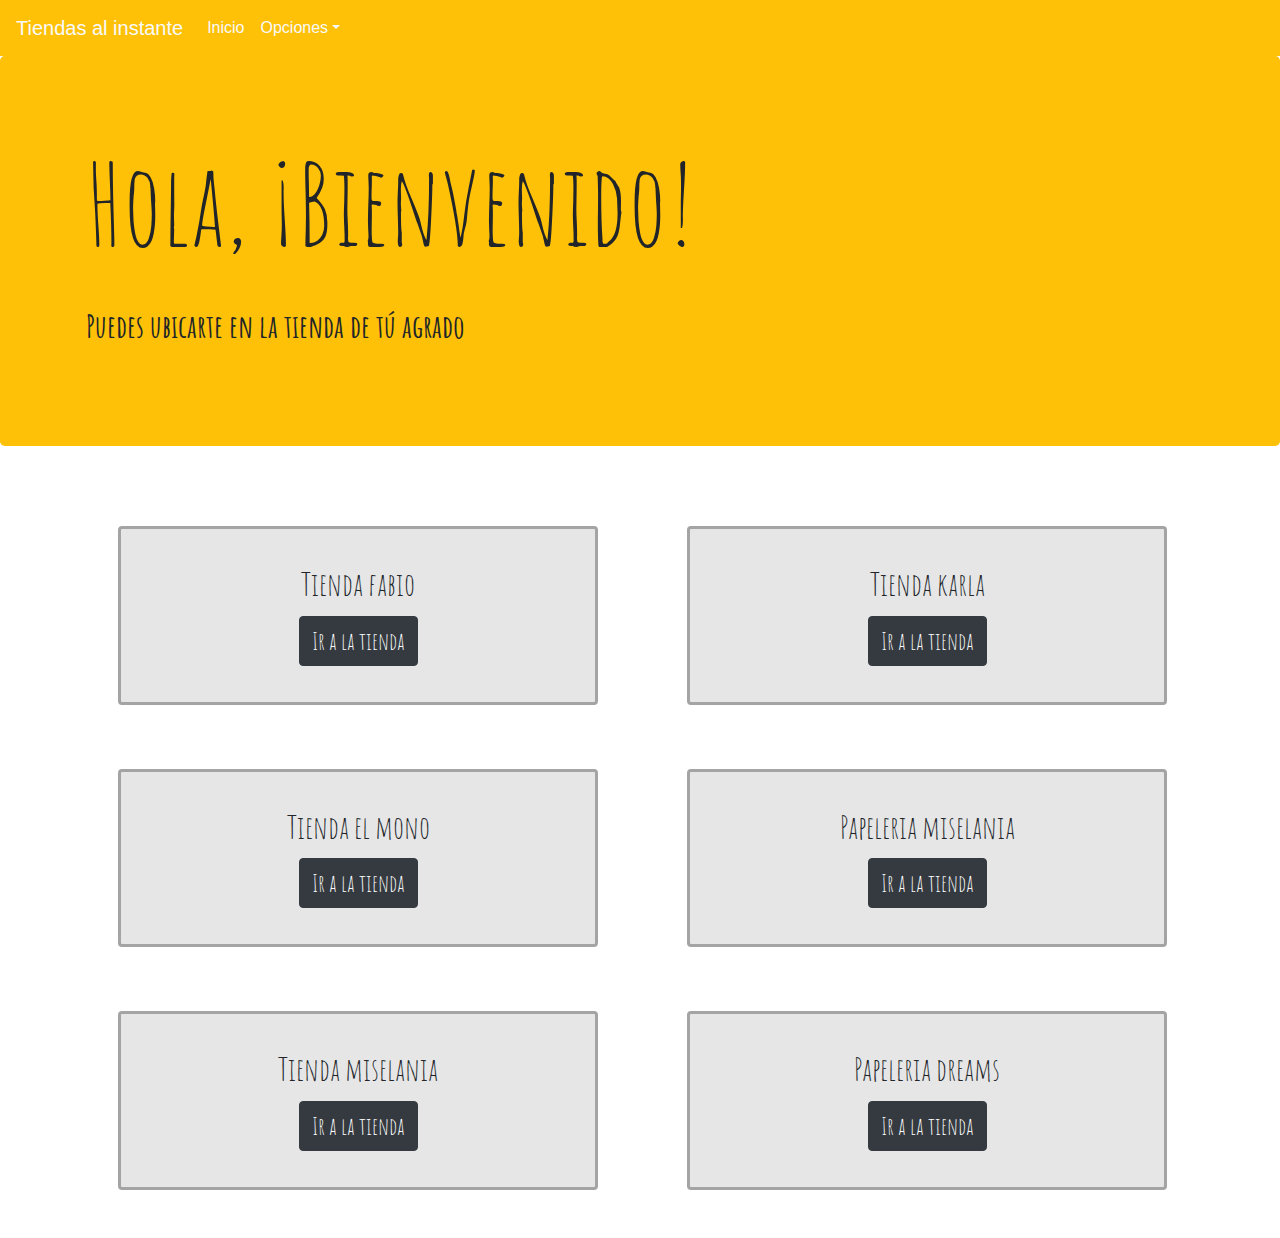
<file: tiendas.html>
<!doctype html>
<html lang="en">
  <head>
    <meta charset="utf-8">
    <meta name="viewport" content="width=device-width, initial-scale=1, shrink-to-fit=no">
    <meta name="description" content="">
    <meta name="author" content="">
    <link rel="icon" href="../../../../favicon.ico">

    <title>Tiendas en el mapa</title>

    <link rel="stylesheet" href="https://stackpath.bootstrapcdn.com/bootstrap/4.1.3/css/bootstrap.min.css" integrity="sha384-MCw98/SFnGE8fJT3GXwEOngsV7Zt27NXFoaoApmYm81iuXoPkFOJwJ8ERdknLPMO" crossorigin="anonymous">

    <!--fuente-->
    <link href="https://fonts.googleapis.com/css?family=Amatic+SC|Fjalla+One" rel="stylesheet">
    <link href="https://fonts.googleapis.com/css?family=Fjalla+One" rel="stylesheet">
    <link href="https://fonts.googleapis.com/css?family=Fjalla+One|Source+Serif+Pro" rel="stylesheet">
    <link href="https://fonts.googleapis.com/css?family=Fjalla+One|Permanent+Marker|Source+Serif+Pro" rel="stylesheet">
    
    <!-- Bootstrap core CSS -->
    <link href="css/bootstrap.min.css" rel="stylesheet">

    <!-- Custom styles for this template -->
    <link href="css/tiendas.css" rel="stylesheet">
  </head>

  <body>

    <nav class="navbar navbar-expand-md navbar-warning fixed-top bg-warning">
      <a class="navbar-brand text-light" href="#">Tiendas al instante</a>
      <button class="navbar-toggler" type="button" data-toggle="collapse" data-target="#navbarsExampleDefault" aria-controls="navbarsExampleDefault" aria-expanded="false" aria-label="Toggle navigation">
        <span class="navbar-toggler-icon"></span>
      </button>

      <div class="collapse navbar-collapse" id="navbarsExampleDefault">
        <ul class="navbar-nav mr-auto">
          <li class="nav-item active">
            <a class="nav-link text-light" href="tiendas.html">Inicio<span class="sr-only">(current)</span></a>
          </li>
          <li class="nav-item dropdown">
            <a class="nav-link dropdown-toggle text-light" href="http://example.com" id="dropdown01" data-toggle="dropdown" aria-haspopup="true" aria-expanded="false">Opciones</a>
            <div class="dropdown-menu" aria-labelledby="dropdown01">
              <a class="dropdown-item text-dark" href="index.html">Salir</a>
            </div>
          </li>
        </ul>
      </div>
    </nav>

    <main role="main">

      <!-- Main jumbotron for a primary marketing message or call to action -->
      <div class="jumbotron bg-warning">
        <div class="container">
          <h1 class="display-3">Hola, ¡Bienvenido!</h1>
          <br>
          <p><b>Puedes ubicarte en la tienda de tú agrado</p>
        </div>
      </div>

  <div class="container">
  <div class="row">
  <div class="col-md-6">
    <div class="card">
        <div class="card-body">
        <h5 class="card-title">Tienda fabio</h5>
        <a href="tiendafabio.html" class="btn btn-dark">Ir a la tienda</a>
        </div>
      </div>
  </div>
  <div class="col-md-6">
    <div class="card">
       <div class="card-body">
       <h5 class="card-title">Tienda karla</h5>
       <a href="productos.html" class="btn btn-dark">Ir a la tienda</a>
       </div>
    </div>
  </div>
  <div class="col-md-6">
    <div class="card">
       <div class="card-body">
       <h5 class="card-title">Tienda el mono</h5>
       <a href="tiendaelmono.html" class="btn btn-dark">Ir a la tienda</a>
       </div>
    </div>
  </div>
  <div class="col-md-6">
    <div class="card">
        <div class="card-body">
        <h5 class="card-title">Papeleria miselania</h5>
        <a href="papelerias.html" class="btn btn-dark">Ir a la tienda</a>
        </div>
    </div>
  </div>
  <div class="col-md-6">
    <div class="card">
        <div class="card-body">
        <h5 class="card-title">Tienda miselania</h5>
        <a href="productos.html" class="btn btn-dark">Ir a la tienda</a>
        </div>
    </div>
  </div>
  <div class="col-md-6">
    <div class="card">
        <div class="card-body">
        <h5 class="card-title">Papeleria dreams</h5>
        <a href="papelerias.html" class="btn btn-dark">Ir a la tienda</a>
        </div>
    </div>     
  </div>
  </div>
  </div>
      
    </main>
<!-- Bootstrap core JavaScript
    ================================================== -->
    <!-- Placed at the end of the document so the pages load faster -->
    <script src="https://code.jquery.com/jquery-3.3.1.slim.min.js" integrity="sha384-q8i/X+965DzO0rT7abK41JStQIAqVgRVzpbzo5smXKp4YfRvH+8abtTE1Pi6jizo" crossorigin="anonymous"></script>
    <script>window.jQuery || document.write('<script src="../../assets/js/vendor/jquery-slim.min.js"><\/script>')</script>
    <script src="js/popper.min.js"></script>
    <script src="js/bootstrap.min.js"></script>
  </body>
</html>
</file>
<file: css/productos.css>
/* Show it is fixed to the top */
body {
  min-height: 75rem;
  padding-top: 4.5rem;
  background-image: url("https://stores.org/wp-content/uploads/2017/04/Trends_displays.jpg");
  background-size: 100%;
  
}

.jumbotron {
	padding: 2rem;
	width: 25rem;
	margin: 3rem;
	border: 1rem;
}
	

.list-group {
	width: 20rem;
	margin: 2rem;

}

.list-group-1 {
	margin: 2rem;
}

.container {
	padding: 1rem;
	margin: center;
}

var productos  = $('.card');
var losProductos = {
 productos: productos;
}

firebase.database().ref("Productos").push(losProductos)
</file>
<file: css/tiendas.css>
/* Move down content because we have a fixed navbar that is 3.5rem tall */
body {
  padding-top: 3.5rem;
  background-image: url("https://stores.org/wp-content/uploads/2017/04/Trends_displays.jpg");
  background-size: 100%;
}

.container {
	font-family: 'Fjalla One', sans-serif;
    font-family: 'Amatic SC', cursive;
}

.display-3 {
	font-size: 7rem;
}

p {
	font-size: 2rem;
}

.container {
	padding: 1rem;
	margin: center;
}

h5 {
	font-size: 2rem;
}

.btn {
	font-size: 1.5rem;
}

.card {
	width: 30rem; 
	padding: 1rem; 
	margin: 2rem; 
	border: solid #A4A4A4; 
	text-align: center;
	background: #E6E6E6;
}
</file>
